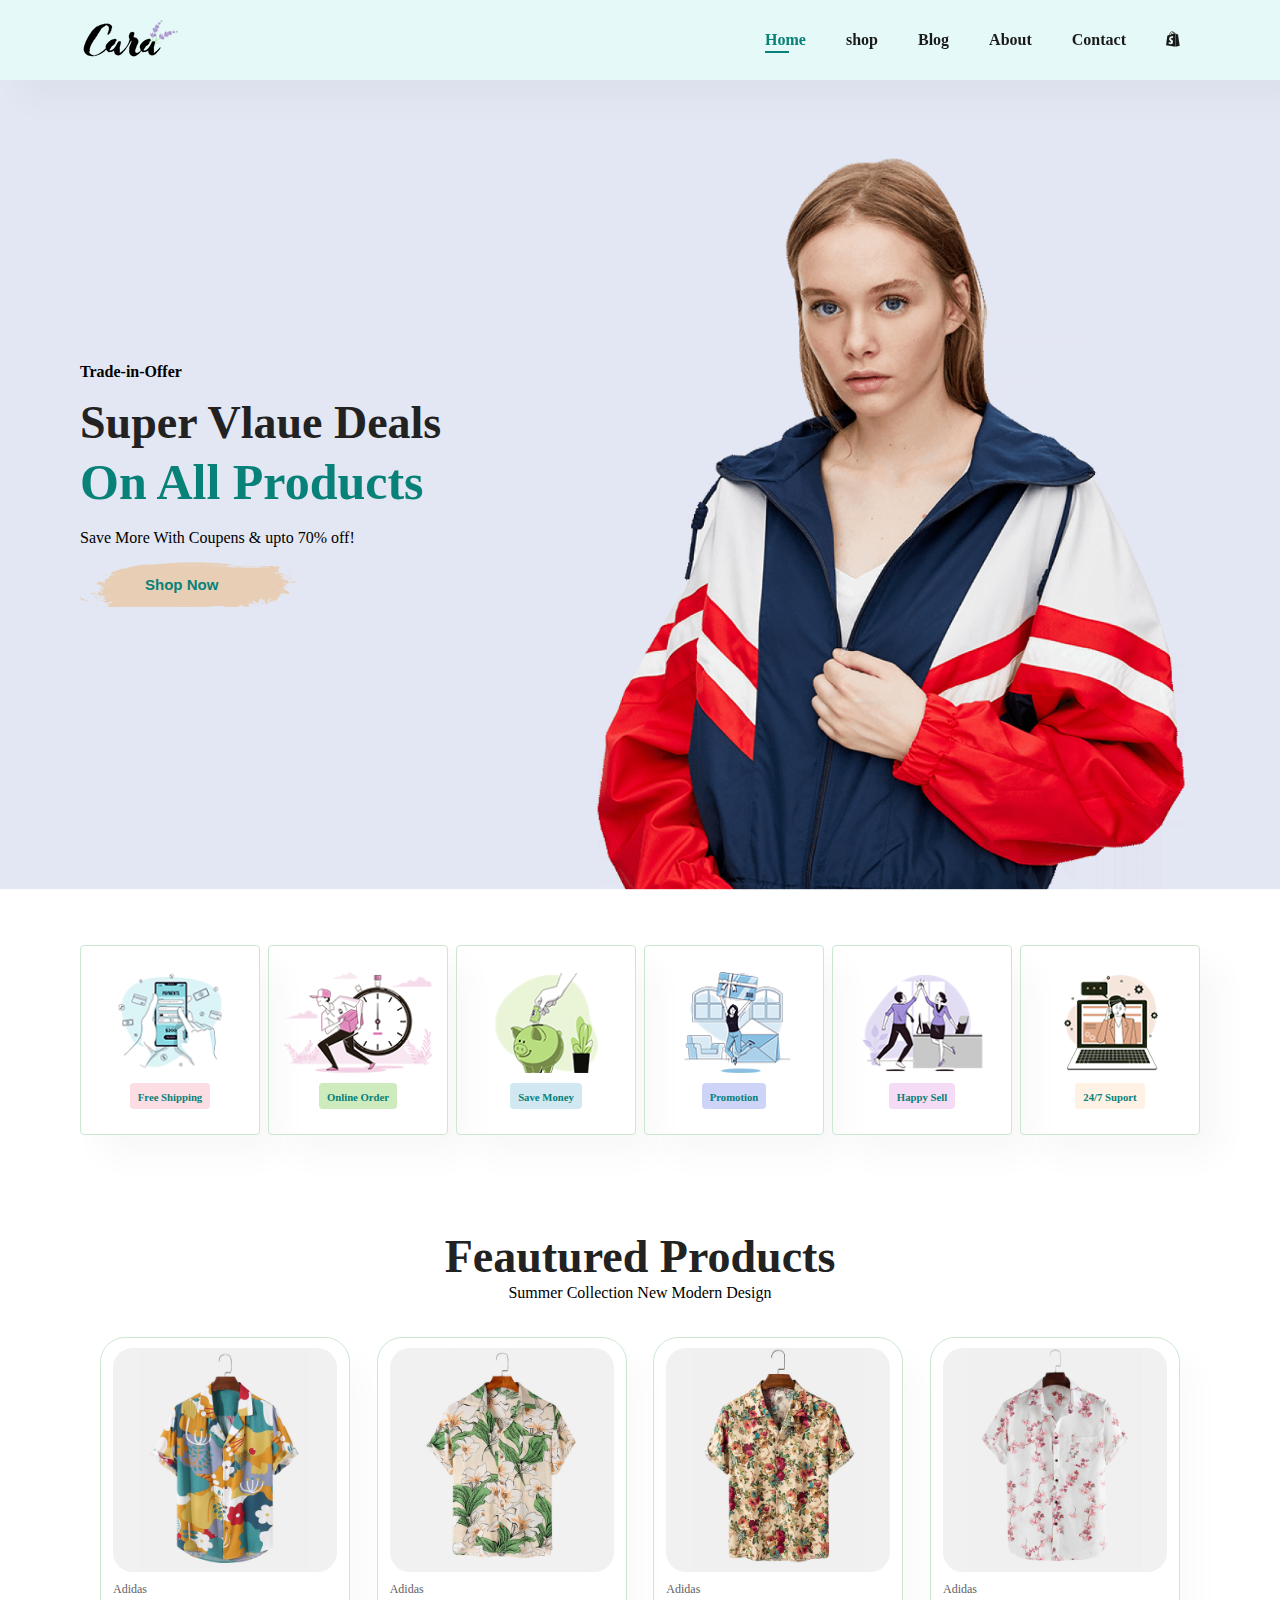
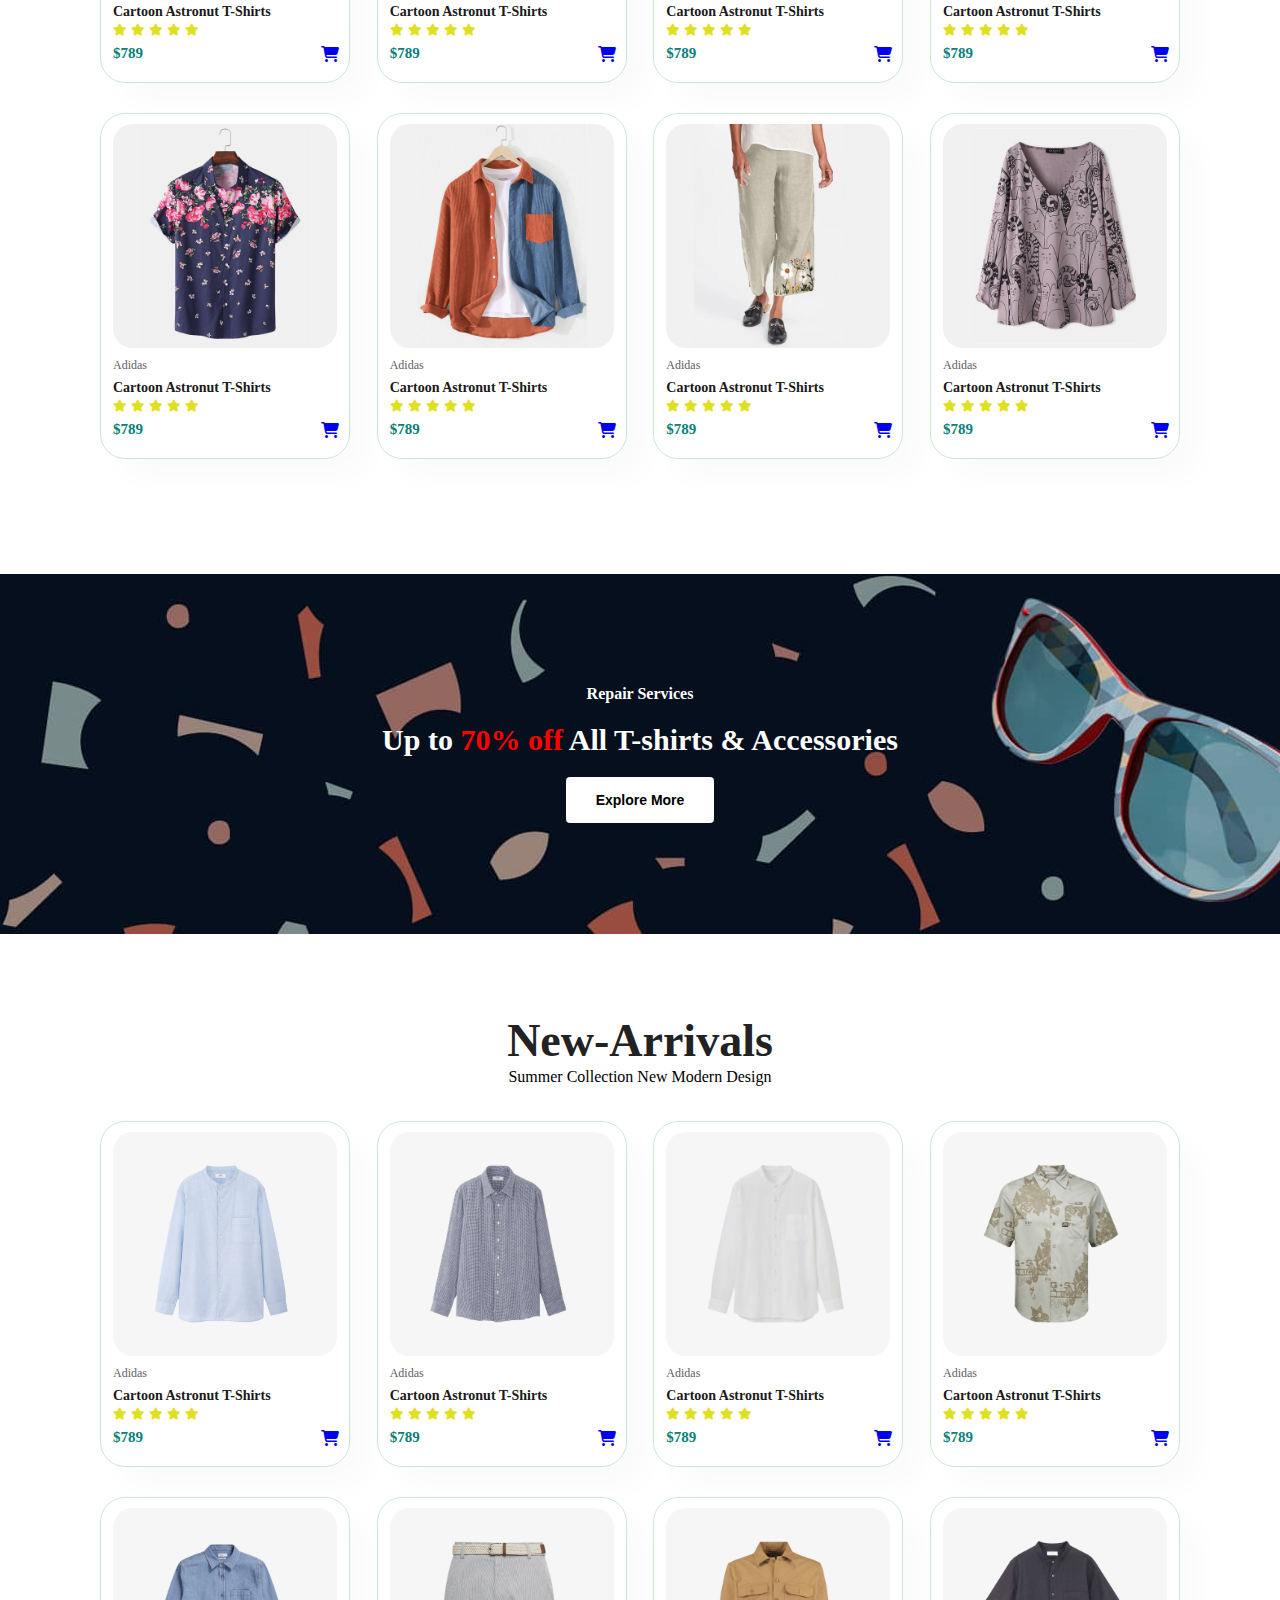
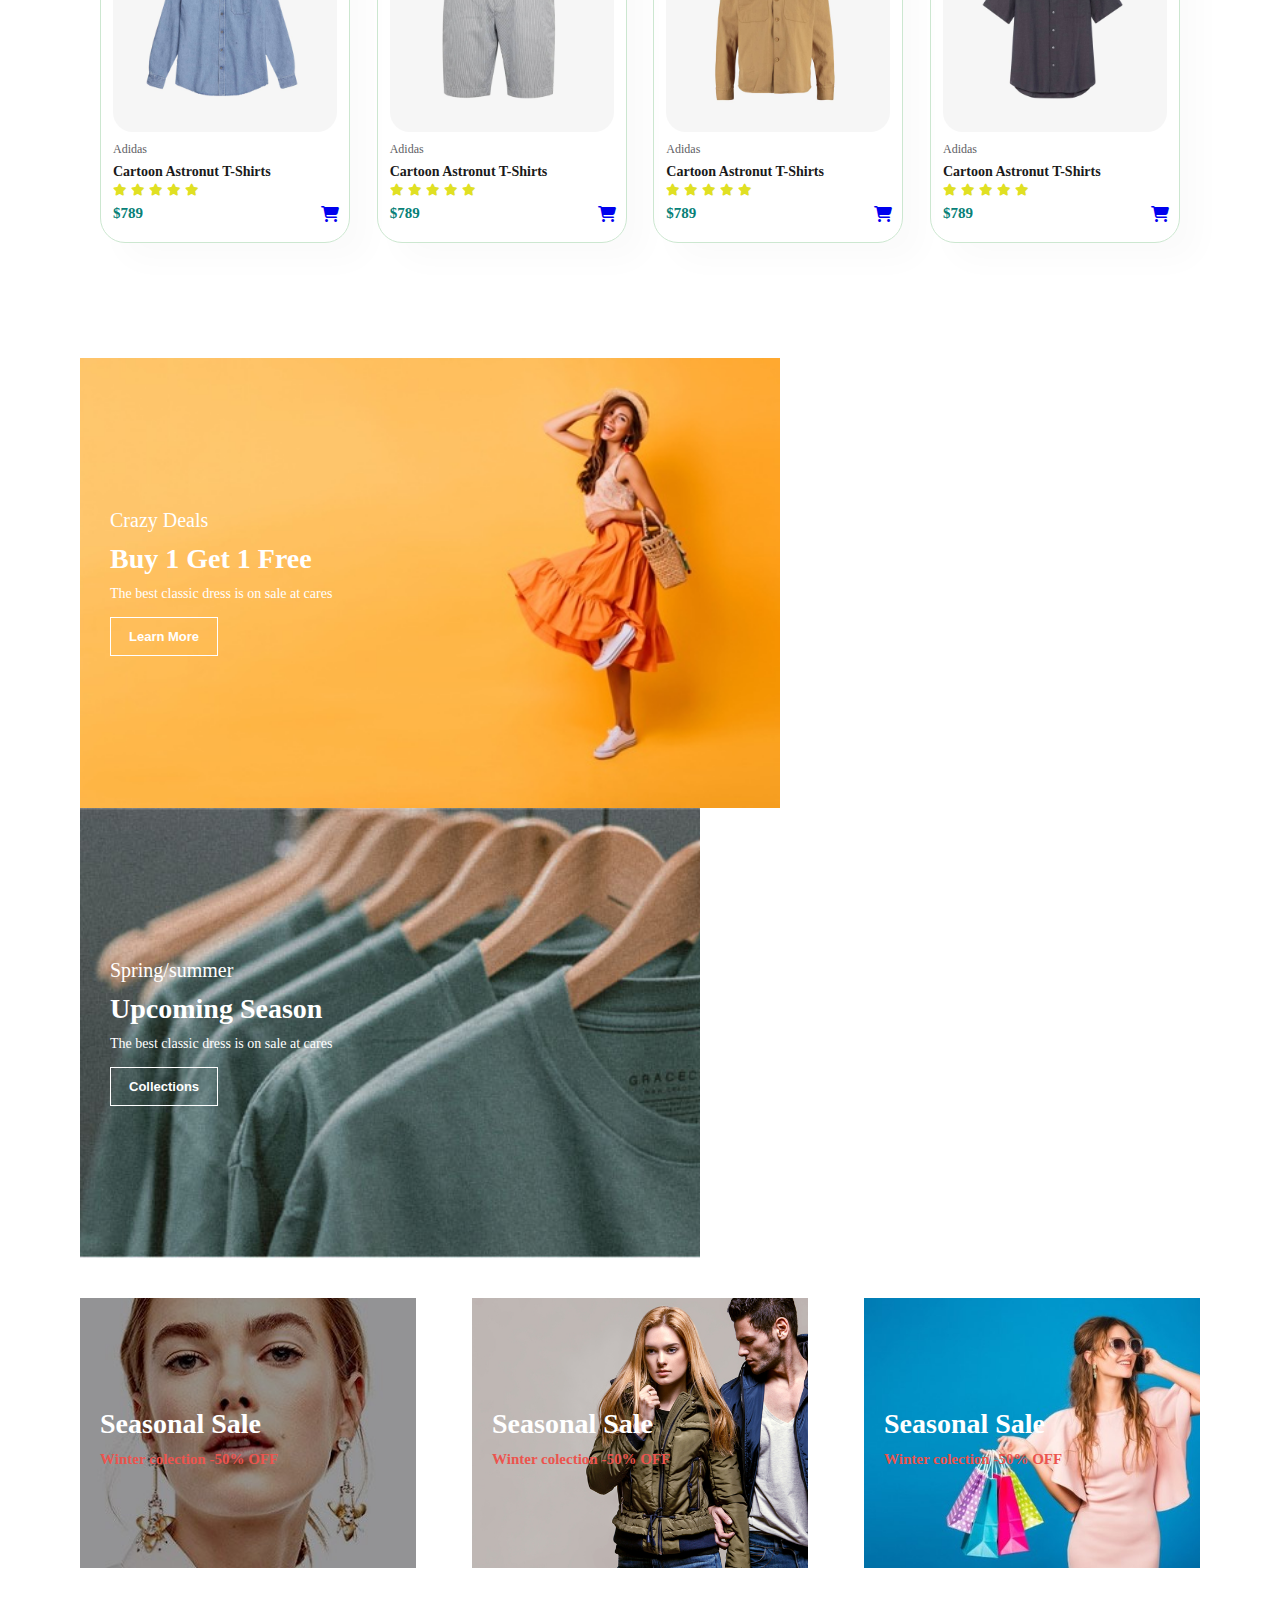
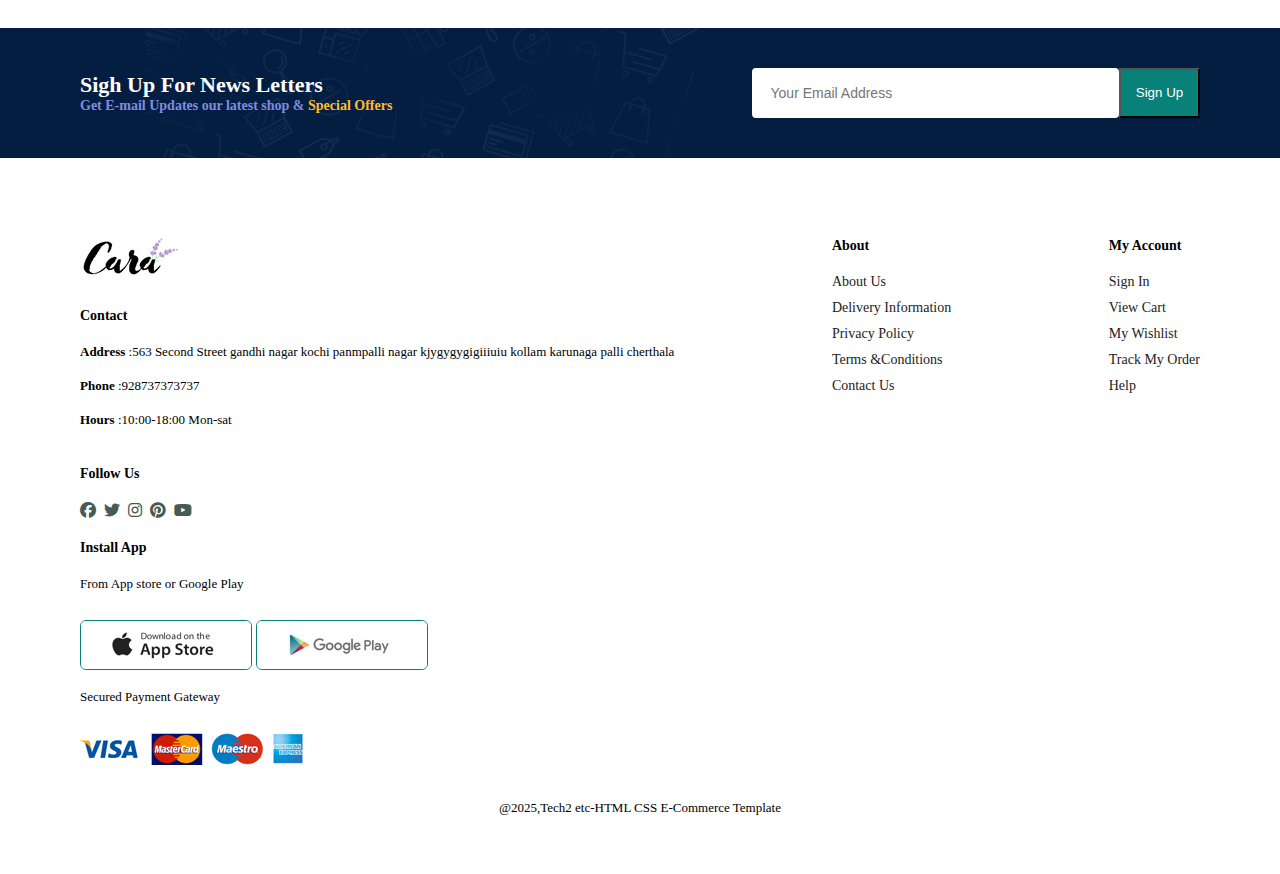
<file: index.html>
<html lang="en">
<head>
    <meta charset="UTF-8">
    <meta name="viewport" content="width=device-width, initial-scale=1.0">
    <title>E-Commerce</title>
    <link rel="stylesheet" href="style.css">
    <link rel="icon" type="img/png" href="img/products/f1.jpg">
    <link rel="stylesheet" href="https://cdnjs.cloudflare.com/ajax/libs/font-awesome/6.5.0/css/all.min.css">

</head>
<body>

    <section id="header">
         <a href="#"> <img src="img/logo.png"  class="logo" alt=""></a>
         <div>
            <ul id="navbar">
                <li><a href="index.html" class="active">Home</a></li>
                <li><a href="shop.html">shop</a></li>
                <li><a href="blog.html">Blog</a></li>
                <li><a href="about.html">About</a></li>
                <li><a href="contact.html">Contact</a></li>
                <li><a href="cart.html" id="lg-bag"><i class="fa-brands fa-shopify"></i></a></li>
                <a href="#" id="close"><i class="fa-solid fa-xmark"></i></a>
            </ul>
         </div>
         <div id="mobile">
            <i class="fa-brands fa-shopify"></i>
            <i id="bar" class="fas fa-outdent"></i>
            
         </div>
    </section>
    
    <section id="hero">
        <h4>Trade-in-Offer</h4>
        <h2>Super Vlaue Deals</h2>
        <h1>On All Products</h1>
        <p>Save  More With Coupens & upto 70% off!</p>
        <button>Shop Now</button>
    </section>
    
    <section id="feature"  class="section-p1">

        <div class="featurebx"  >
            <img src="img/features/f1.png" alt="">
            <h6>Free Shipping</h6>
        </div>

        <div class="featurebx"  >
            <img src="img/features/f2.png" alt="">
            <h6>Online Order</h6>
        </div>

        <div class="featurebx"  >
            <img src="img/features/f3.png" alt="">
            <h6>Save Money</h6>
        </div>

        <div class="featurebx"  >
            <img src="img/features/f4.png" alt="">
            <h6>Promotion</h6>
        </div>

        <div class="featurebx"  >
            <img src="img/features/f5.png" alt="">
            <h6>Happy Sell</h6>
        </div>

        <div class="featurebx"  >
            <img src="img/features/f6.png" alt="">
            <h6>24/7 Suport</h6>
        </div>

    </section>
    
    <section id="product1" class="section-p1">
<h2>Feautured Products</h2>
<p>Summer  Collection New Modern Design</p>
<div  class="pro-container">
    <div class="pro">
        <img src="img/products/f1.jpg" alt="#">
        <div class="des">
            <span>Adidas </span>
            <h5>Cartoon Astronut T-Shirts</h5>
            <div class="star">
                <i class="fas fa-star"></i>
                <i class="fas fa-star"></i>
                <i class="fas fa-star"></i>
                <i class="fas fa-star"></i>
                <i class="fas fa-star"></i>
            </div>
            <h4>
                $789
            </h4>
        </div  >
        <a href="#"><i class="fa-solid fa-cart-shopping  cart" ></i></a>
    </div>

    <div class="pro">
        <img src="img/products/f2.jpg" alt="#">
        <div class="des">
            <span>Adidas </span>
            <h5>Cartoon Astronut T-Shirts</h5>
            <div class="star">
                <i class="fas fa-star"></i>
                <i class="fas fa-star"></i>
                <i class="fas fa-star"></i>
                <i class="fas fa-star"></i>
                <i class="fas fa-star"></i>
            </div>
            <h4>
                $789
            </h4>
        </div  >
        <a href="#"><i class="fa-solid fa-cart-shopping  cart" ></i></a>
    </div>

    <div class="pro">
        <img src="img/products/f3.jpg" alt="#">
        <div class="des">
            <span>Adidas </span>
            <h5>Cartoon Astronut T-Shirts</h5>
            <div class="star">
                <i class="fas fa-star"></i>
                <i class="fas fa-star"></i>
                <i class="fas fa-star"></i>
                <i class="fas fa-star"></i>
                <i class="fas fa-star"></i>
            </div>
            <h4>
                $789
            </h4>
        </div  >
        <a href="#"><i class="fa-solid fa-cart-shopping  cart" ></i></a>
    </div>

    <div class="pro">
        <img src="img/products/f4.jpg" alt="#">
        <div class="des">
            <span>Adidas </span>
            <h5>Cartoon Astronut T-Shirts</h5>
            <div class="star">
                <i class="fas fa-star"></i>
                <i class="fas fa-star"></i>
                <i class="fas fa-star"></i>
                <i class="fas fa-star"></i>
                <i class="fas fa-star"></i>
            </div>
            <h4>
                $789
            </h4>
        </div  >
        <a href="#"><i class="fa-solid fa-cart-shopping  cart" ></i></a>
    </div>

    <div class="pro">
        <img src="img/products/f5.jpg" alt="#">
        <div class="des">
            <span>Adidas </span>
            <h5>Cartoon Astronut T-Shirts</h5>
            <div class="star">
                <i class="fas fa-star"></i>
                <i class="fas fa-star"></i>
                <i class="fas fa-star"></i>
                <i class="fas fa-star"></i>
                <i class="fas fa-star"></i>
            </div>
            <h4>
                $789
            </h4>
        </div  >
        <a href="#"><i class="fa-solid fa-cart-shopping  cart" ></i></a>
    </div>

    <div class="pro">
        <img src="img/products/f6.jpg" alt="#">
        <div class="des">
            <span>Adidas </span>
            <h5>Cartoon Astronut T-Shirts</h5>
            <div class="star">
                <i class="fas fa-star"></i>
                <i class="fas fa-star"></i>
                <i class="fas fa-star"></i>
                <i class="fas fa-star"></i>
                <i class="fas fa-star"></i>
            </div>
            <h4>
                $789
            </h4>
        </div  >
        <a href="#"><i class="fa-solid fa-cart-shopping  cart" ></i></a>
    </div>

    <div class="pro">
        <img src="img/products/f7.jpg" alt="#">
        <div class="des">
            <span>Adidas </span>
            <h5>Cartoon Astronut T-Shirts</h5>
            <div class="star">
                <i class="fas fa-star"></i>
                <i class="fas fa-star"></i>
                <i class="fas fa-star"></i>
                <i class="fas fa-star"></i>
                <i class="fas fa-star"></i>
            </div>
            <h4>
                $789
            </h4>
        </div  >
        <a href="#"><i class="fa-solid fa-cart-shopping  cart" ></i></a>
    </div>

    <div class="pro">
        <img src="img/products/f8.jpg" alt="#">
        <div class="des">
            <span>Adidas </span>
            <h5>Cartoon Astronut T-Shirts</h5>
            <div class="star">
                <i class="fas fa-star"></i>
                <i class="fas fa-star"></i>
                <i class="fas fa-star"></i>
                <i class="fas fa-star"></i>
                <i class="fas fa-star"></i>
            </div>
            <h4>
                $789
            </h4>
        </div  >
        <a href="#"><i class="fa-solid fa-cart-shopping  cart" ></i></a>
    </div>

</div>
    </section>

    <section id="banner" class="section-m1">
        <h4>
            Repair Services
        </h4>
        <h2>Up to  <span>70% off</span> All T-shirts & Accessories</h2>
        <button class="normal">Explore More</button>
    </section>
   
    
    <section id="product1" class="section-p1">
<h2>New-Arrivals</h2>
<p>Summer  Collection New Modern Design</p>
<div  class="pro-container">
    <div class="pro">
        <img src="img/products/n1.jpg" alt="#">
        <div class="des">
            <span>Adidas </span>
            <h5>Cartoon Astronut T-Shirts</h5>
            <div class="star">
                <i class="fas fa-star"></i>
                <i class="fas fa-star"></i>
                <i class="fas fa-star"></i>
                <i class="fas fa-star"></i>
                <i class="fas fa-star"></i>
            </div>
            <h4>
                $789
            </h4>
        </div  >
        <a href="#"><i class="fa-solid fa-cart-shopping  cart" ></i></a>
    </div>

    <div class="pro">
        <img src="img/products/n2.jpg" alt="#">
        <div class="des">
            <span>Adidas </span>
            <h5>Cartoon Astronut T-Shirts</h5>
            <div class="star">
                <i class="fas fa-star"></i>
                <i class="fas fa-star"></i>
                <i class="fas fa-star"></i>
                <i class="fas fa-star"></i>
                <i class="fas fa-star"></i>
            </div>
            <h4>
                $789
            </h4>
        </div  >
        <a href="#"><i class="fa-solid fa-cart-shopping  cart" ></i></a>
    </div>

    <div class="pro">
        <img src="img/products/n3.jpg" alt="#">
        <div class="des">
            <span>Adidas </span>
            <h5>Cartoon Astronut T-Shirts</h5>
            <div class="star">
                <i class="fas fa-star"></i>
                <i class="fas fa-star"></i>
                <i class="fas fa-star"></i>
                <i class="fas fa-star"></i>
                <i class="fas fa-star"></i>
            </div>
            <h4>
                $789
            </h4>
        </div  >
        <a href="#"><i class="fa-solid fa-cart-shopping  cart" ></i></a>
    </div>

    <div class="pro">
        <img src="img/products/n4.jpg" alt="#">
        <div class="des">
            <span>Adidas </span>
            <h5>Cartoon Astronut T-Shirts</h5>
            <div class="star">
                <i class="fas fa-star"></i>
                <i class="fas fa-star"></i>
                <i class="fas fa-star"></i>
                <i class="fas fa-star"></i>
                <i class="fas fa-star"></i>
            </div>
            <h4>
                $789
            </h4>
        </div  >
        <a href="#"><i class="fa-solid fa-cart-shopping  cart" ></i></a>
    </div>

    <div class="pro">
        <img src="img/products/n5.jpg" alt="#">
        <div class="des">
            <span>Adidas </span>
            <h5>Cartoon Astronut T-Shirts</h5>
            <div class="star">
                <i class="fas fa-star"></i>
                <i class="fas fa-star"></i>
                <i class="fas fa-star"></i>
                <i class="fas fa-star"></i>
                <i class="fas fa-star"></i>
            </div>
            <h4>
                $789
            </h4>
        </div  >
        <a href="#"><i class="fa-solid fa-cart-shopping  cart" ></i></a>
    </div>

    <div class="pro">
        <img src="img/products/n6.jpg" alt="#">
        <div class="des">
            <span>Adidas </span>
            <h5>Cartoon Astronut T-Shirts</h5>
            <div class="star">
                <i class="fas fa-star"></i>
                <i class="fas fa-star"></i>
                <i class="fas fa-star"></i>
                <i class="fas fa-star"></i>
                <i class="fas fa-star"></i>
            </div>
            <h4>
                $789
            </h4>
        </div  >
        <a href="#"><i class="fa-solid fa-cart-shopping  cart" ></i></a>
    </div>

    <div class="pro">
        <img src="img/products/n7.jpg" alt="#">
        <div class="des">
            <span>Adidas </span>
            <h5>Cartoon Astronut T-Shirts</h5>
            <div class="star">
                <i class="fas fa-star"></i>
                <i class="fas fa-star"></i>
                <i class="fas fa-star"></i>
                <i class="fas fa-star"></i>
                <i class="fas fa-star"></i>
            </div>
            <h4>
                $789
            </h4>
        </div  >
        <a href="#"><i class="fa-solid fa-cart-shopping  cart" ></i></a>
    </div>

    <div class="pro">
        <img src="img/products/n8.jpg" alt="#">
        <div class="des">
            <span>Adidas </span>
            <h5>Cartoon Astronut T-Shirts</h5>
            <div class="star">
                <i class="fas fa-star"></i>
                <i class="fas fa-star"></i>
                <i class="fas fa-star"></i>
                <i class="fas fa-star"></i>
                <i class="fas fa-star"></i>
            </div>
            <h4>
                $789
            </h4>
        </div  >
        <a href="#"><i class="fa-solid fa-cart-shopping  cart" ></i></a>
    </div>

</div>
    </section>

    <section id="sm-banner" class="section-p1">

        <div class="banner-box">
            <h4>Crazy Deals</h4>
            <h2>Buy 1 Get 1 Free</h2>
            <span>The best classic dress is on sale at cares</span>
            <button class="white">Learn More</button>
        </div>

        <div class="banner-box banner-box2">
            <h4>Spring/summer</h4>
            <h2>Upcoming Season</h2>
            <span>The best classic dress is on sale at cares</span>
            <button class="white">Collections</button>
        </div>
    </section>
    <section id="banner3">
        <div class="banner-box">
            <h2>Seasonal Sale</h2>
            <h3>Winter colection -50% OFF</h3>
        </div>

        <div class="banner-box banner-box banner-box2">
            <h2>Seasonal Sale</h2>
            <h3>Winter colection -50% OFF</h3>
        </div>

        <div class="banner-box banner-box3">
            <h2>Seasonal Sale</h2>
            <h3>Winter colection -50% OFF</h3>
        </div>
    </section>

    <section id="newsletter" class="section-p1 section-m1">
        <div class="newstext">
            <h4>Sigh Up For News Letters</h4>
            <p>Get E-mail Updates our latest shop & <span> Special Offers</span></p>
        </div>
        <div class="form">
            <input type="text" placeholder="Your Email Address" >
            <button class="whit" >Sign Up</button>
        </div>
    </section>

    <footer class="section-p1">
<div class="col">
    <img src="img/logo.png"  alt="" class="logo">
    <h4>Contact</h4>
    <p><strong>Address</strong> :563 Second Street gandhi nagar kochi panmpalli nagar kjygygygigiiiuiu kollam karunaga palli cherthala</p>
    <p><strong>Phone</strong> :928737373737 </p>
    <p><strong>Hours</strong> :10:00-18:00 Mon-sat</p>
    <div class="follow">
        <h4>Follow Us</h4>
        <div class="icon">
            <i class="fab fa-facebook"></i>
            <i class="fab fa-twitter"></i>
            <i class="fab fa-instagram"></i>
            <i class="fab fa-pinterest"></i>
            <i class="fab fa-youtube"></i>  
        </div>
    </div>
</div>

<div class="col">
    <h4>
        About
    </h4>
    <a href="#"> About Us</a>
    <a href="#">Delivery Information</a>
    <a href="#">Privacy Policy</a>
    <a href="#">Terms &Conditions</a>
    <a href="#">Contact Us</a>
</div>

<div class="col">
    <h4>
        My Account
    </h4>
    <a href="#">Sign In</a>
    <a href="#">View Cart</a>
    <a href="#">My Wishlist</a>
    <a href="#">Track My Order</a>
    <a href="#">Help</a>
</div>
<div class="col install">
<h4>Install App</h4>
<p>From App store or Google Play</p>
<div class="row">
    <img src="img/pay/app.jpg" alt="">
    <img src="img/pay/play.jpg" alt="">
</div>
<p>Secured Payment Gateway</p>
<img src="img/pay/pay.png" alt="">
</div>

<div class="copyright">
<p>@2025,Tech2 etc-HTML CSS E-Commerce Template</p>
</div>
    </footer>
   
</body>
<script src="index.js">
</script>
</html>
</file>
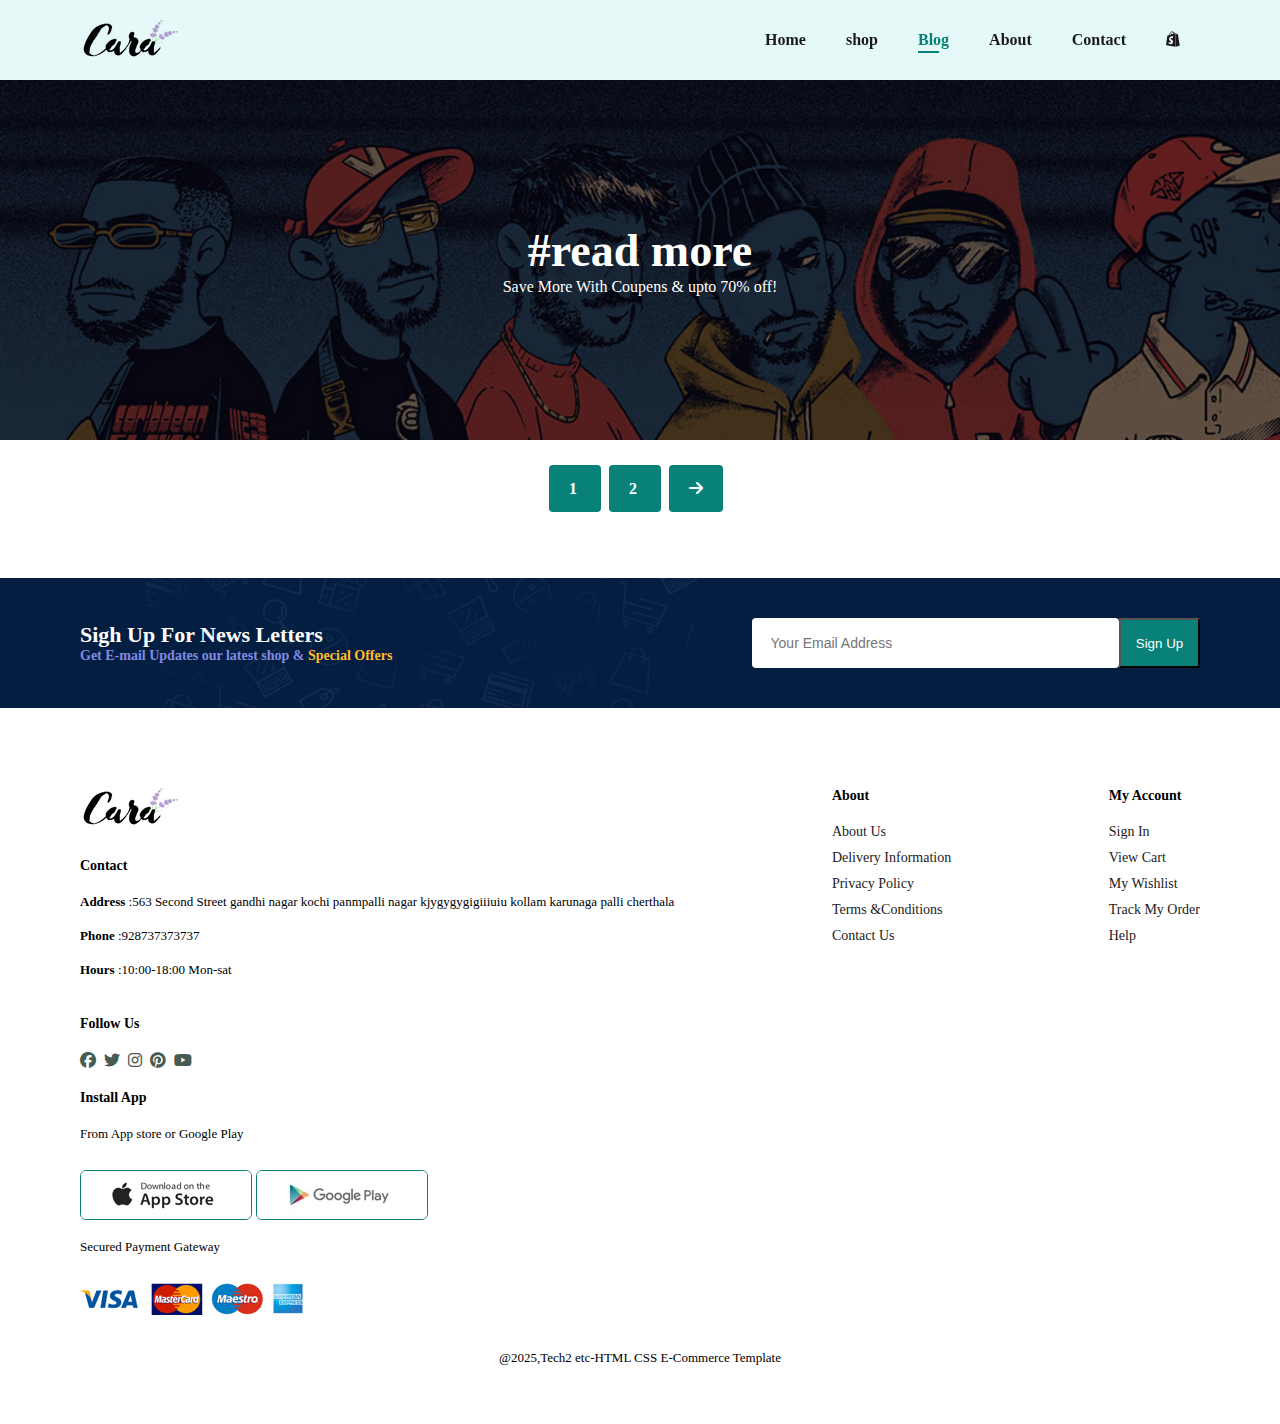
<file: blog.html>
<html lang="en">
<head>
    <meta charset="UTF-8">
    <meta name="viewport" content="width=device-width, initial-scale=1.0">
    <title>E-Commerce</title>
    <link rel="stylesheet" href="style.css">
    <link rel="icon" type="img/png" href="img/products/f1.jpg">
    <link rel="stylesheet" href="https://cdnjs.cloudflare.com/ajax/libs/font-awesome/6.5.0/css/all.min.css">

</head>
<body>

    <section id="header">
         <a href="#"> <img src="img/logo.png"  class="logo" alt=""></a>
         <div>
            <ul id="navbar">
                <li><a href="index.html"  >Home</a></li>
                <li><a href="shop.html" >shop</a></li>
                <li><a href="blog.html" class="active">Blog</a></li>
                <li><a href="about.html">About</a></li>
                <li><a href="contact.html">Contact</a></li>
                <li><a href="cart.html" id="lg-bag"><i class="fa-brands fa-shopify"></i></a></li>
                <a href="#" id="close"><i class="fa-solid fa-xmark"></i></a>
            </ul>
         </div>
         <div id="mobile">
            <i class="fa-brands fa-shopify"></i>
            <i id="bar" class="fas fa-outdent"></i>
            
         </div>
    </section>
    
    <section id="page-header">
       
        <h2>#read more</h2>
        
        <p>Save  More With Coupens & upto 70% off!</p>
       
    </section>
    
   


    <section id="pagination" class="section-p1">
<a href="#"> 1 </a>
<a href="#">2 </a>
<a href="#"><i class="fa-solid fa-arrow-right"></i></a>
    </section>




    <section id="newsletter" class="section-p1 section-m1">
        <div class="newstext">
            <h4>Sigh Up For News Letters</h4>
            <p>Get E-mail Updates our latest shop & <span> Special Offers</span></p>
        </div>
        <div class="form">
            <input type="text" placeholder="Your Email Address" >
            <button class="whit" >Sign Up</button>
        </div>
    </section>
    <footer class="section-p1">
<div class="col">
    <img src="img/logo.png"  alt="" class="logo">
    <h4>Contact</h4>
    <p><strong>Address</strong> :563 Second Street gandhi nagar kochi panmpalli nagar kjygygygigiiiuiu kollam karunaga palli cherthala</p>
    <p><strong>Phone</strong> :928737373737 </p>
    <p><strong>Hours</strong> :10:00-18:00 Mon-sat</p>
    <div class="follow">
        <h4>Follow Us</h4>
        <div class="icon">
            <i class="fab fa-facebook"></i>
            <i class="fab fa-twitter"></i>
            <i class="fab fa-instagram"></i>
            <i class="fab fa-pinterest"></i>
            <i class="fab fa-youtube"></i>  
        </div>
    </div>
</div>

<div class="col">
    <h4>
        About
    </h4>
    <a href="#"> About Us</a>
    <a href="#">Delivery Information</a>
    <a href="#">Privacy Policy</a>
    <a href="#">Terms &Conditions</a>
    <a href="#">Contact Us</a>
</div>

<div class="col">
    <h4>
        My Account
    </h4>
    <a href="#">Sign In</a>
    <a href="#">View Cart</a>
    <a href="#">My Wishlist</a>
    <a href="#">Track My Order</a>
    <a href="#">Help</a>
</div>
<div class="col install">
<h4>Install App</h4>
<p>From App store or Google Play</p>
<div class="row">
    <img src="img/pay/app.jpg" alt="">
    <img src="img/pay/play.jpg" alt="">
</div>
<p>Secured Payment Gateway</p>
<img src="img/pay/pay.png" alt="">
</div>

<div class="copyright">
<p>@2025,Tech2 etc-HTML CSS E-Commerce Template</p>
</div>
    </footer>
   
</body>
<script src="index.js"></script>
</html>
</file>
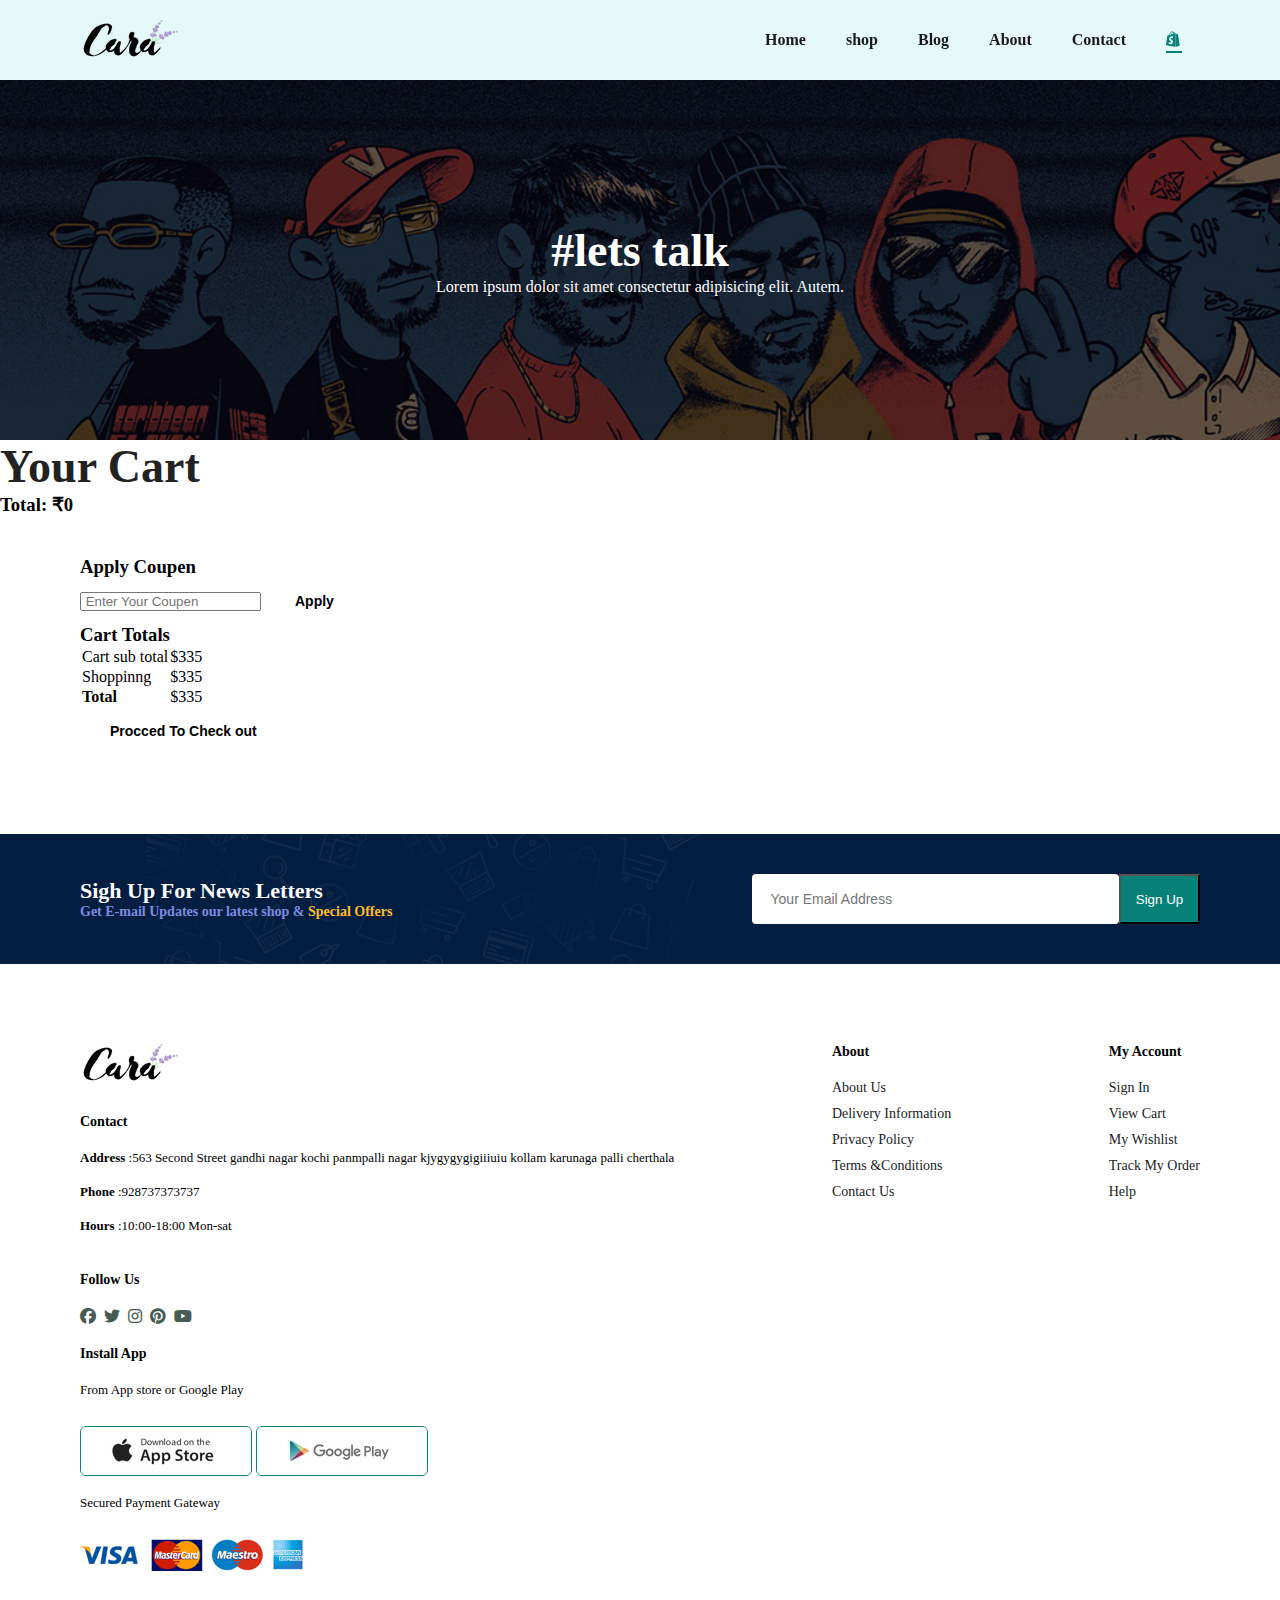
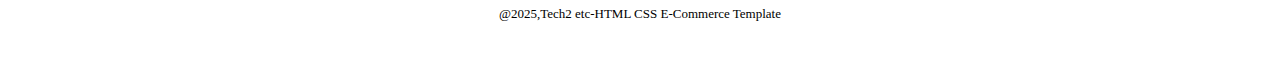
<file: cart.html>
<html lang="en">
<head>
    <meta charset="UTF-8">
    <meta name="viewport" content="width=device-width, initial-scale=1.0">
    <title>E-Commerce</title>
    <link rel="stylesheet" href="style.css">
    <link rel="icon" type="img/png" href="img/products/f1.jpg">
    <link rel="stylesheet" href="https://cdnjs.cloudflare.com/ajax/libs/font-awesome/6.5.0/css/all.min.css">

</head>
<body>

    <section id="header">
         <a href="#"> <img src="img/logo.png"  class="logo" alt=""></a>
         <div>
            <ul id="navbar">
                <li><a href="index.html"  >Home</a></li>
                <li><a href="shop.html" >shop</a></li>
                <li><a href="blog.html" >Blog</a></li>
                <li><a href="about.html">About</a></li>
                <li><a href="contact.html"  >Contact</a></li>
                <li><a href="cart.html" id="lg-bag" class="active"><i class="fa-brands fa-shopify"></i></a></li>
                <a href="#" id="close"><i class="fa-solid fa-xmark"></i></a>
            </ul>
         </div>
         <div id="mobile">
            <a href="cart.html"><i class="fa-brands fa-shopify"></i></a>
            <i id="bar" class="fas fa-outdent"></i>
        </div>
        
    </section>
    

    


    <section id="page-header" class="about-header">
       
        <h2>#lets talk</h2>
        
        <p>Lorem ipsum dolor sit amet consectetur adipisicing elit. Autem.</p>
      
    </section>
   
    <section id="cart">
        <h2>Your Cart</h2>
    <ul id="cart-items">
        
    </ul>
    <h3>Total: ₹<span id="total">0</span></h3>

    </section>



<section id="cart-add" class="section-p1">
    <div  id="coupen">
        <h3>Apply Coupen</h3>
        <div>
            <input type="text" name="" id=""  placeholder=" Enter Your Coupen">
            <button class="normal"> Apply</button>
        </div>
    </div>
    <div id="subotal">
        <h3>Cart Totals</h3>
        <table>
            <tr>
                <td> Cart sub total</td>
                <td>$335</td>
            </tr>

            <tr>
                <td>Shoppinng</td>
                <td>$335</td>
            </tr>
            <tr>

                <td> <strong>Total</strong></td>
                <td>$335</td>
            </tr>
        </table>
        <button class="normal"> Procced To Check out</button>
    </div>
</section>


<section id="newsletter" class="section-p1 section-m1">
    <div class="newstext">
        <h4>Sigh Up For News Letters</h4>
        <p>Get E-mail Updates our latest shop & <span> Special Offers</span></p>
    </div>
    <div class="form">
        <input type="text" placeholder="Your Email Address" >
        <button class="whit" >Sign Up</button>
    </div>
</section>


    <footer class="section-p1">
<div class="col">
    <img src="img/logo.png"  alt="" class="logo">
    <h4>Contact</h4>
    <p><strong>Address</strong> :563 Second Street gandhi nagar kochi panmpalli nagar kjygygygigiiiuiu kollam karunaga palli cherthala</p>
    <p><strong>Phone</strong> :928737373737 </p>
    <p><strong>Hours</strong> :10:00-18:00 Mon-sat</p>
    <div class="follow">
        <h4>Follow Us</h4>
        <div class="icon">
            <i class="fab fa-facebook"></i>
            <i class="fab fa-twitter"></i>
            <i class="fab fa-instagram"></i>
            <i class="fab fa-pinterest"></i>
            <i class="fab fa-youtube"></i>  
        </div>
    </div>
</div>

<div class="col">
    <h4>
        About
    </h4>
    <a href="#"> About Us</a>
    <a href="#">Delivery Information</a>
    <a href="#">Privacy Policy</a>
    <a href="#">Terms &Conditions</a>
    <a href="#">Contact Us</a>
</div>

<div class="col">
    <h4>
        My Account
    </h4>
    <a href="#">Sign In</a>
    <a href="#">View Cart</a>
    <a href="#">My Wishlist</a>
    <a href="#">Track My Order</a>
    <a href="#">Help</a>
</div>
<div class="col install">
<h4>Install App</h4>
<p>From App store or Google Play</p>
<div class="row">
    <img src="img/pay/app.jpg" alt="">
    <img src="img/pay/play.jpg" alt="">
</div>
<p>Secured Payment Gateway</p>
<img src="img/pay/pay.png" alt="">
</div>

<div class="copyright">
<p>@2025,Tech2 etc-HTML CSS E-Commerce Template</p>
</div>
    </footer>
   
</body>
<script>
    const cartList = document.getElementById("cart-items");
    const totalDisplay = document.getElementById("total");

    const cart = JSON.parse(localStorage.getItem("cart")) || [];

    let total = 0;
    cart.forEach((item, index) => {
        const li = document.createElement("li");
        li.innerHTML = `
            <img src="${item.image}" width="10%"> 
            ${item.name} - ₹${item.price}
            <button class="btn"  onclick="removeFromCart(${index})">Remove</button>
        `;
        cartList.appendChild(li);
        total += item.price;
    });

    totalDisplay.innerText = total;

    function removeFromCart(index) {
        cart.splice(index, 1);
        localStorage.setItem("cart", JSON.stringify(cart));
        location.reload(); // Refresh to update cart
    }
</script>


<script src="index.js"></script>
</html>
</file>
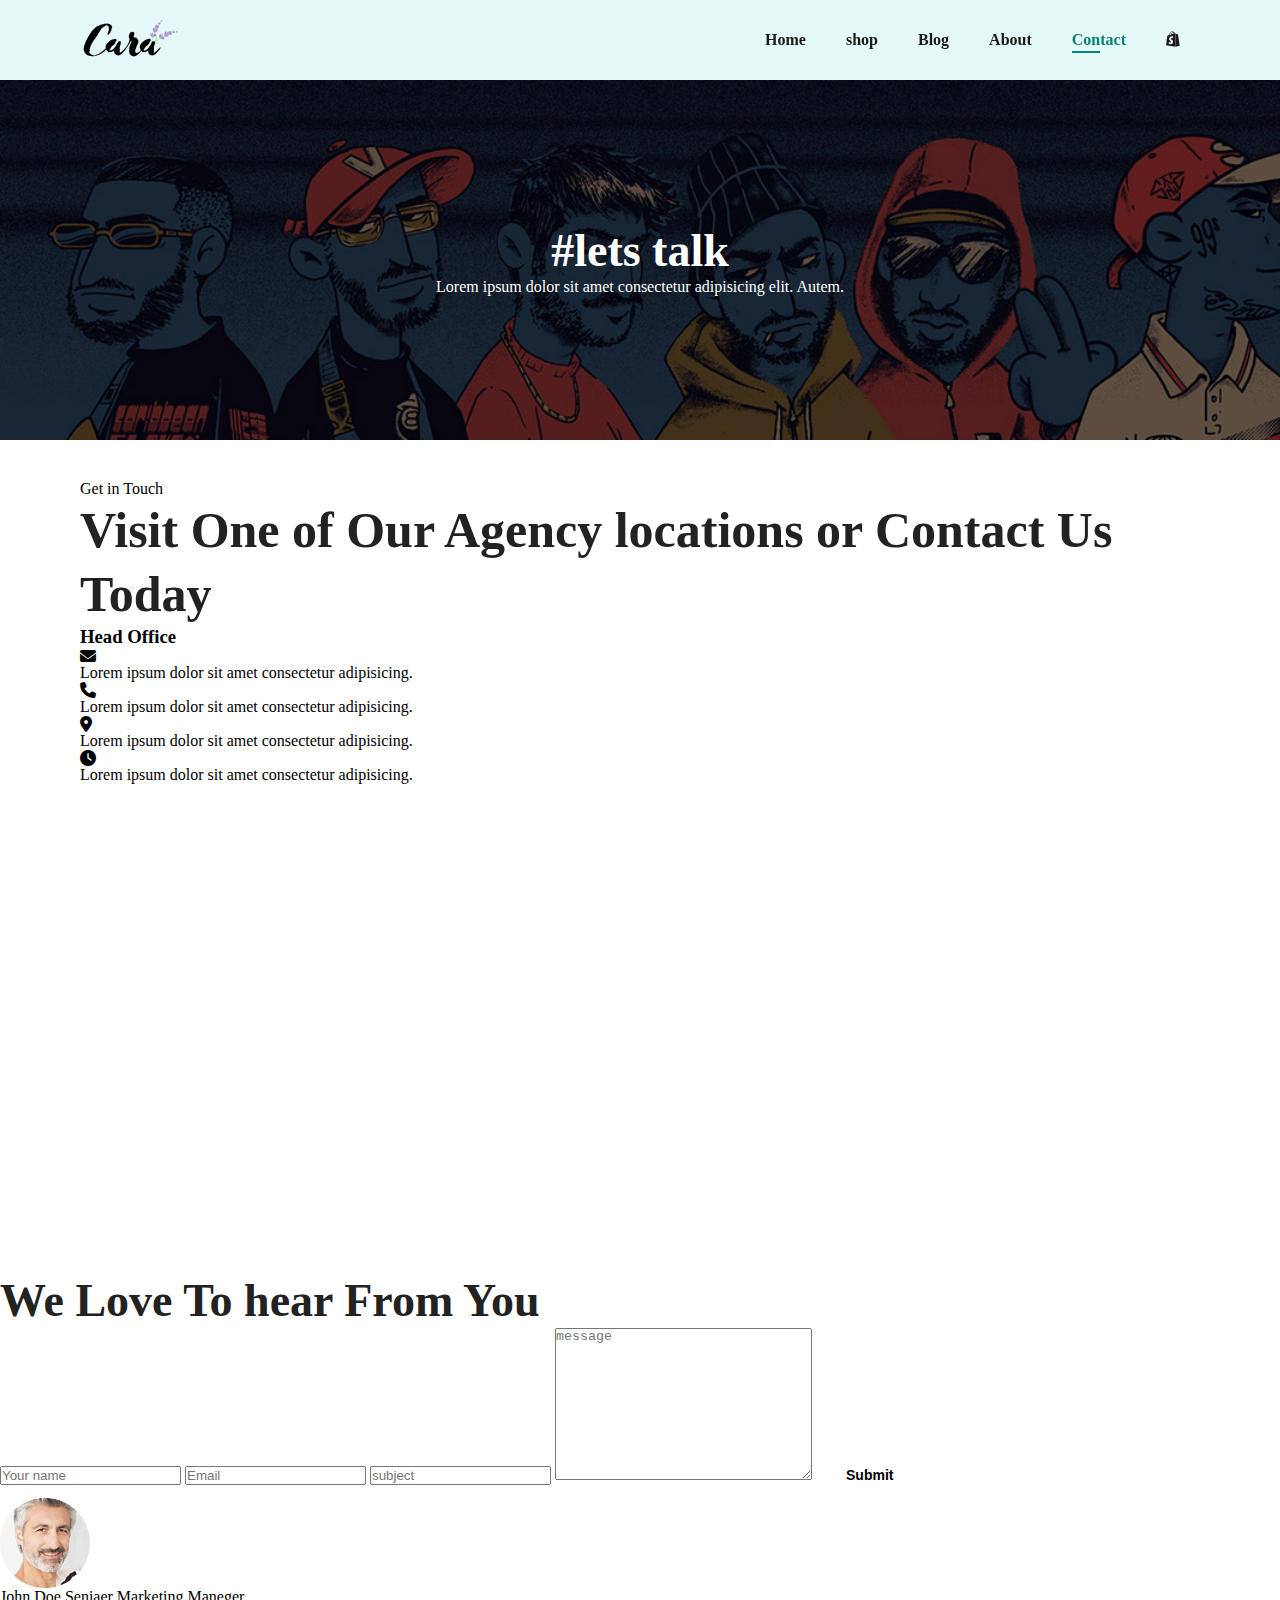
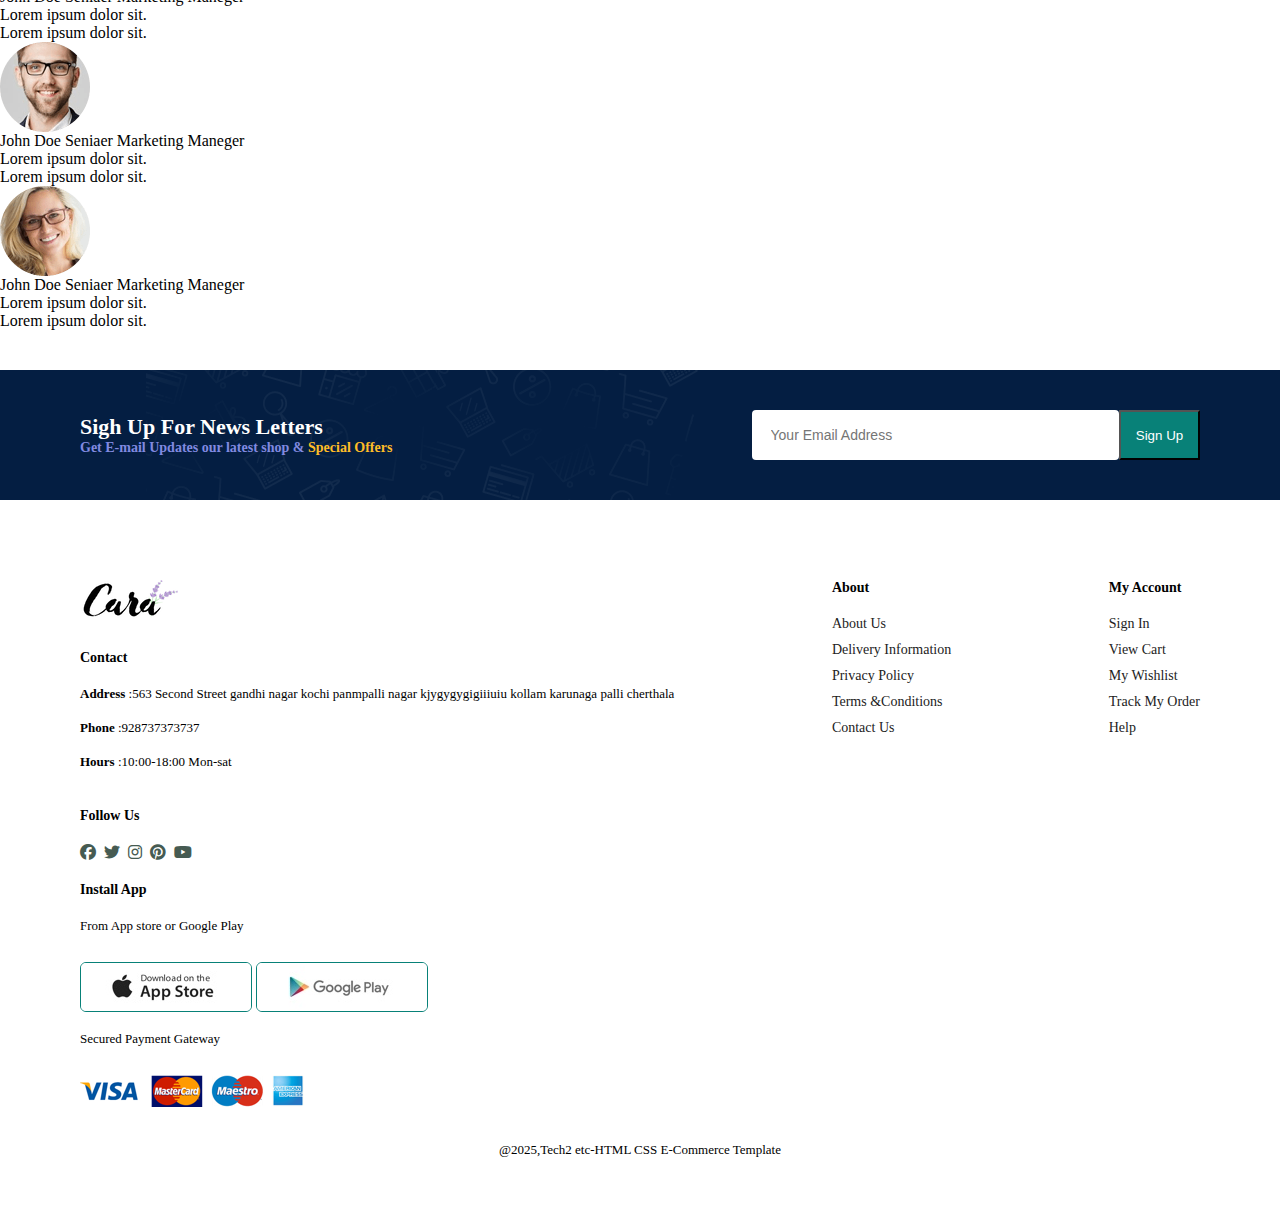
<file: contact.html>
<html lang="en">
<head>
    <meta charset="UTF-8">
    <meta name="viewport" content="width=device-width, initial-scale=1.0">
    <title>E-Commerce</title>
    <link rel="stylesheet" href="style.css">
    <link rel="icon" type="img/png" href="img/products/f1.jpg">
    <link rel="stylesheet" href="https://cdnjs.cloudflare.com/ajax/libs/font-awesome/6.5.0/css/all.min.css">

</head>
<body>

    <section id="header">
         <a href="#"> <img src="img/logo.png"  class="logo" alt=""></a>
         <div>
            <ul id="navbar">
                <li><a href="index.html"  >Home</a></li>
                <li><a href="shop.html" >shop</a></li>
                <li><a href="blog.html" >Blog</a></li>
                <li><a href="about.html">About</a></li>
                <li><a href="contact.html"  class="active">Contact</a></li>
                <li><a href="cart.html" id="lg-bag"><i class="fa-brands fa-shopify"></i></a></li>
                <a href="#" id="close"><i class="fa-solid fa-xmark"></i></a>
            </ul>
         </div>
         <div id="mobile">
            <i class="fa-brands fa-shopify"></i>
            <i id="bar" class="fas fa-outdent"></i>
            
         </div>
    </section>
    

    


    <section id="page-header" class="about-header">
       
        <h2>#lets talk</h2>
        
        <p>Lorem ipsum dolor sit amet consectetur adipisicing elit. Autem.</p>
      
    </section>
   

<section id="contact-details" class="section-p1">
    <div class="details">
<span> Get in Touch</span>
<h1>Visit One of Our Agency locations or Contact Us Today</h1>
<h3>Head Office</h3>
<div>

    <li>
       <i class="fa-solid fa-envelope"></i>
        <p>Lorem ipsum dolor sit amet consectetur adipisicing.</p>
    </li>

    <li>
        <i class="fa-solid fa-phone"></i>
        <p>Lorem ipsum dolor sit amet consectetur adipisicing.</p>
    </li>

    <li>
        <i class="fa-solid fa-location-dot"></i>
        <p>Lorem ipsum dolor sit amet consectetur adipisicing.</p>
    </li>


    <li>
        <i class="fa-solid fa-clock"></i>
        <p>Lorem ipsum dolor sit amet consectetur adipisicing.</p>
    </li>

</div>
    </div>

    <div class="map">
        <iframe src="https://www.google.com/maps/embed?pb=!1m18!1m12!1m3!1d251479.49747840138!2d76.13730642420359!3d9.986500064936651!2m3!1f0!2f0!3f0!3m2!1i1024!2i768!4f13.1!3m3!1m2!1s0x3b080d514abec6bf%3A0xbd582caa5844192!2sKochi%2C%20Kerala!5e0!3m2!1sen!2sin!4v1749704493714!5m2!1sen!2sin" width="600" height="450" style="border:0;" allowfullscreen="" loading="lazy" referrerpolicy="no-referrer-when-downgrade"></iframe>
    </div>
</section>


<section id="form-details">
    <form action="">
       
        <h2>We Love To hear From You</h2>
        <input type="text " placeholder="Your name">
        <input type="text " placeholder="Email">
        <input type="text " placeholder="subject">
        <textarea name="" id="" cols="30" rows="10" placeholder="message"></textarea>
    <button class="normal">Submit</button>
    </form>
    <div class="people">
        <div>
            <img src="img/people/1.png" alt="">
            <p><span>John Doe</span> Seniaer Marketing Maneger <br> Lorem ipsum dolor sit. <br> Lorem ipsum dolor sit.</p>
        </div>
        <div>
            <img src="img/people/2.png" alt="">
            <p><span>John Doe</span> Seniaer Marketing Maneger <br> Lorem ipsum dolor sit. <br> Lorem ipsum dolor sit.</p>
        </div> 
        <div>
            <img src="img/people/3.png" alt="">
            <p><span>John Doe</span> Seniaer Marketing Maneger <br> Lorem ipsum dolor sit. <br> Lorem ipsum dolor sit.</p>
        </div>
    </div>
</section>


<section id="newsletter" class="section-p1 section-m1">
    <div class="newstext">
        <h4>Sigh Up For News Letters</h4>
        <p>Get E-mail Updates our latest shop & <span> Special Offers</span></p>
    </div>
    <div class="form">
        <input type="text" placeholder="Your Email Address" >
        <button class="whit" >Sign Up</button>
    </div>
</section>


    <footer class="section-p1">
<div class="col">
    <img src="img/logo.png"  alt="" class="logo">
    <h4>Contact</h4>
    <p><strong>Address</strong> :563 Second Street gandhi nagar kochi panmpalli nagar kjygygygigiiiuiu kollam karunaga palli cherthala</p>
    <p><strong>Phone</strong> :928737373737 </p>
    <p><strong>Hours</strong> :10:00-18:00 Mon-sat</p>
    <div class="follow">
        <h4>Follow Us</h4>
        <div class="icon">
            <i class="fab fa-facebook"></i>
            <i class="fab fa-twitter"></i>
            <i class="fab fa-instagram"></i>
            <i class="fab fa-pinterest"></i>
            <i class="fab fa-youtube"></i>  
        </div>
    </div>
</div>

<div class="col">
    <h4>
        About
    </h4>
    <a href="#"> About Us</a>
    <a href="#">Delivery Information</a>
    <a href="#">Privacy Policy</a>
    <a href="#">Terms &Conditions</a>
    <a href="#">Contact Us</a>
</div>

<div class="col">
    <h4>
        My Account
    </h4>
    <a href="#">Sign In</a>
    <a href="#">View Cart</a>
    <a href="#">My Wishlist</a>
    <a href="#">Track My Order</a>
    <a href="#">Help</a>
</div>
<div class="col install">
<h4>Install App</h4>
<p>From App store or Google Play</p>
<div class="row">
    <img src="img/pay/app.jpg" alt="">
    <img src="img/pay/play.jpg" alt="">
</div>
<p>Secured Payment Gateway</p>
<img src="img/pay/pay.png" alt="">
</div>

<div class="copyright">
<p>@2025,Tech2 etc-HTML CSS E-Commerce Template</p>
</div>
    </footer>
   
</body>
<script src="index.js"></script>
</html>
</file>
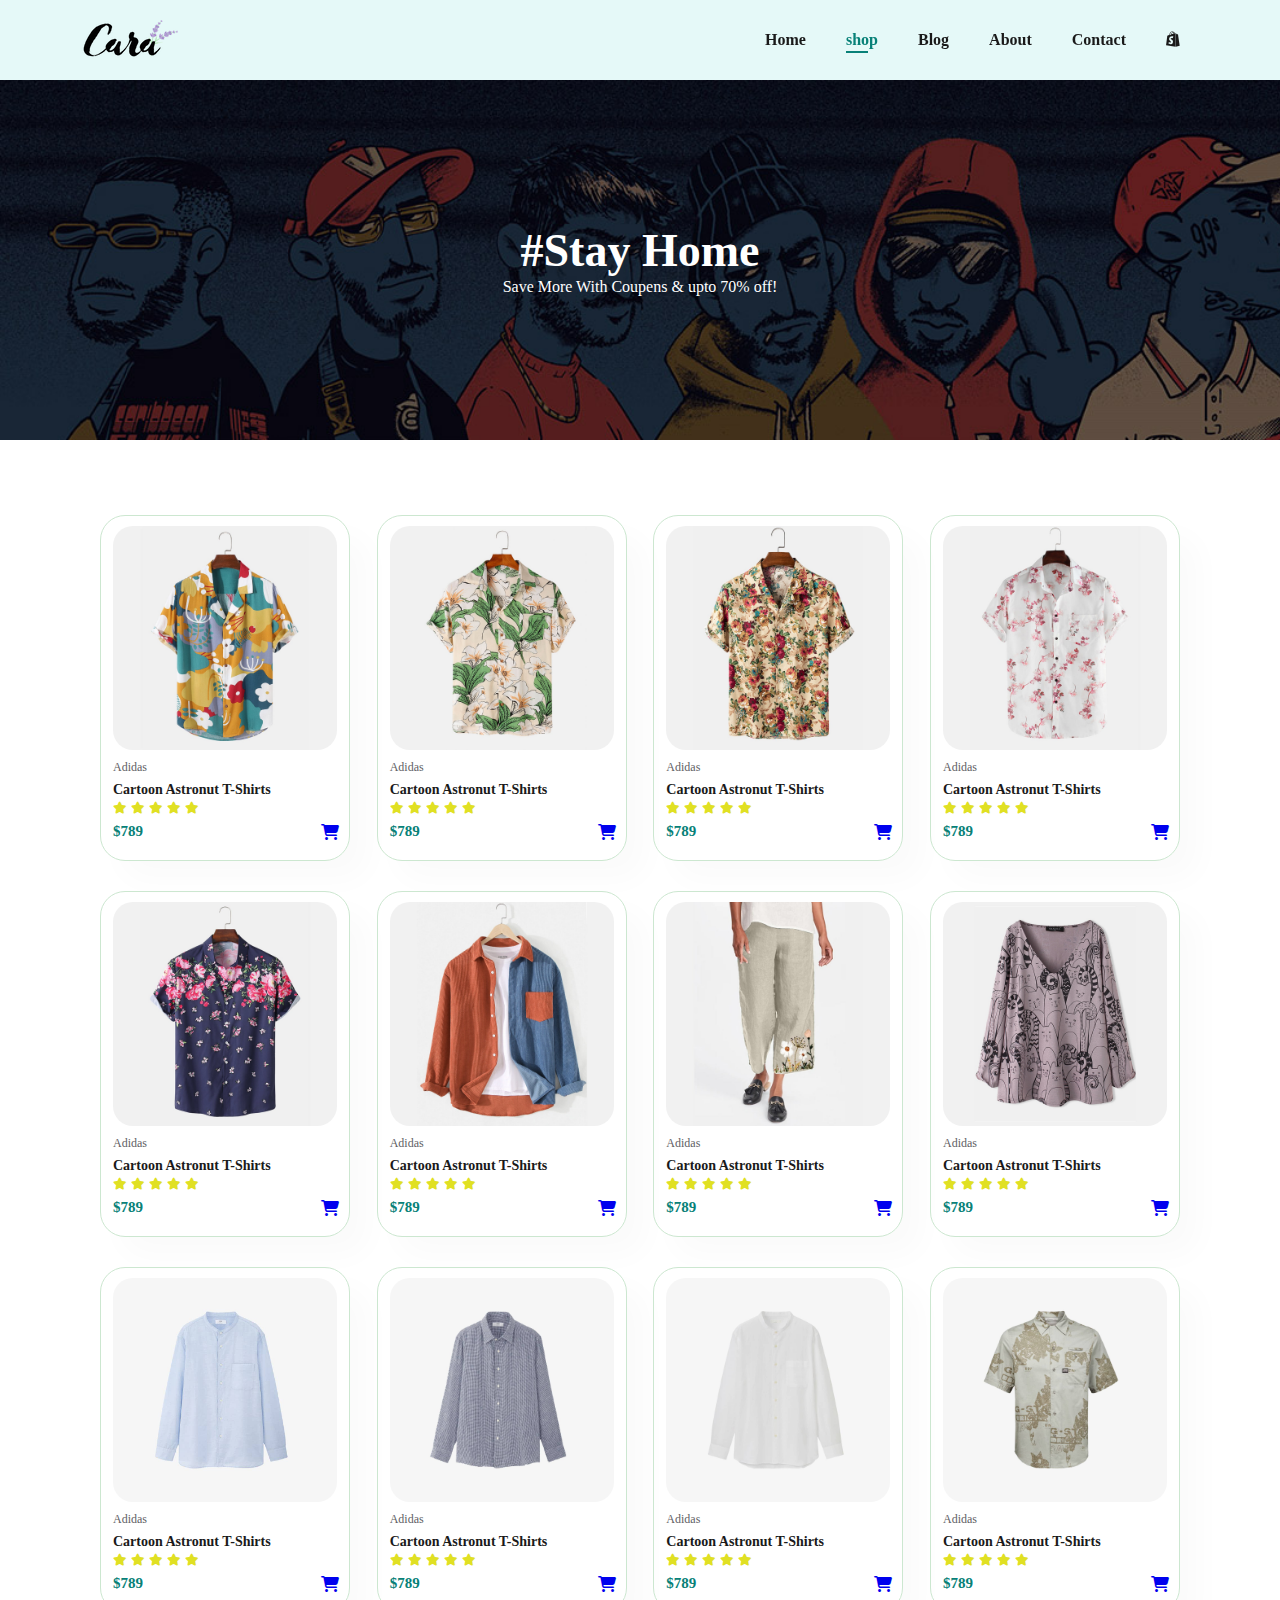
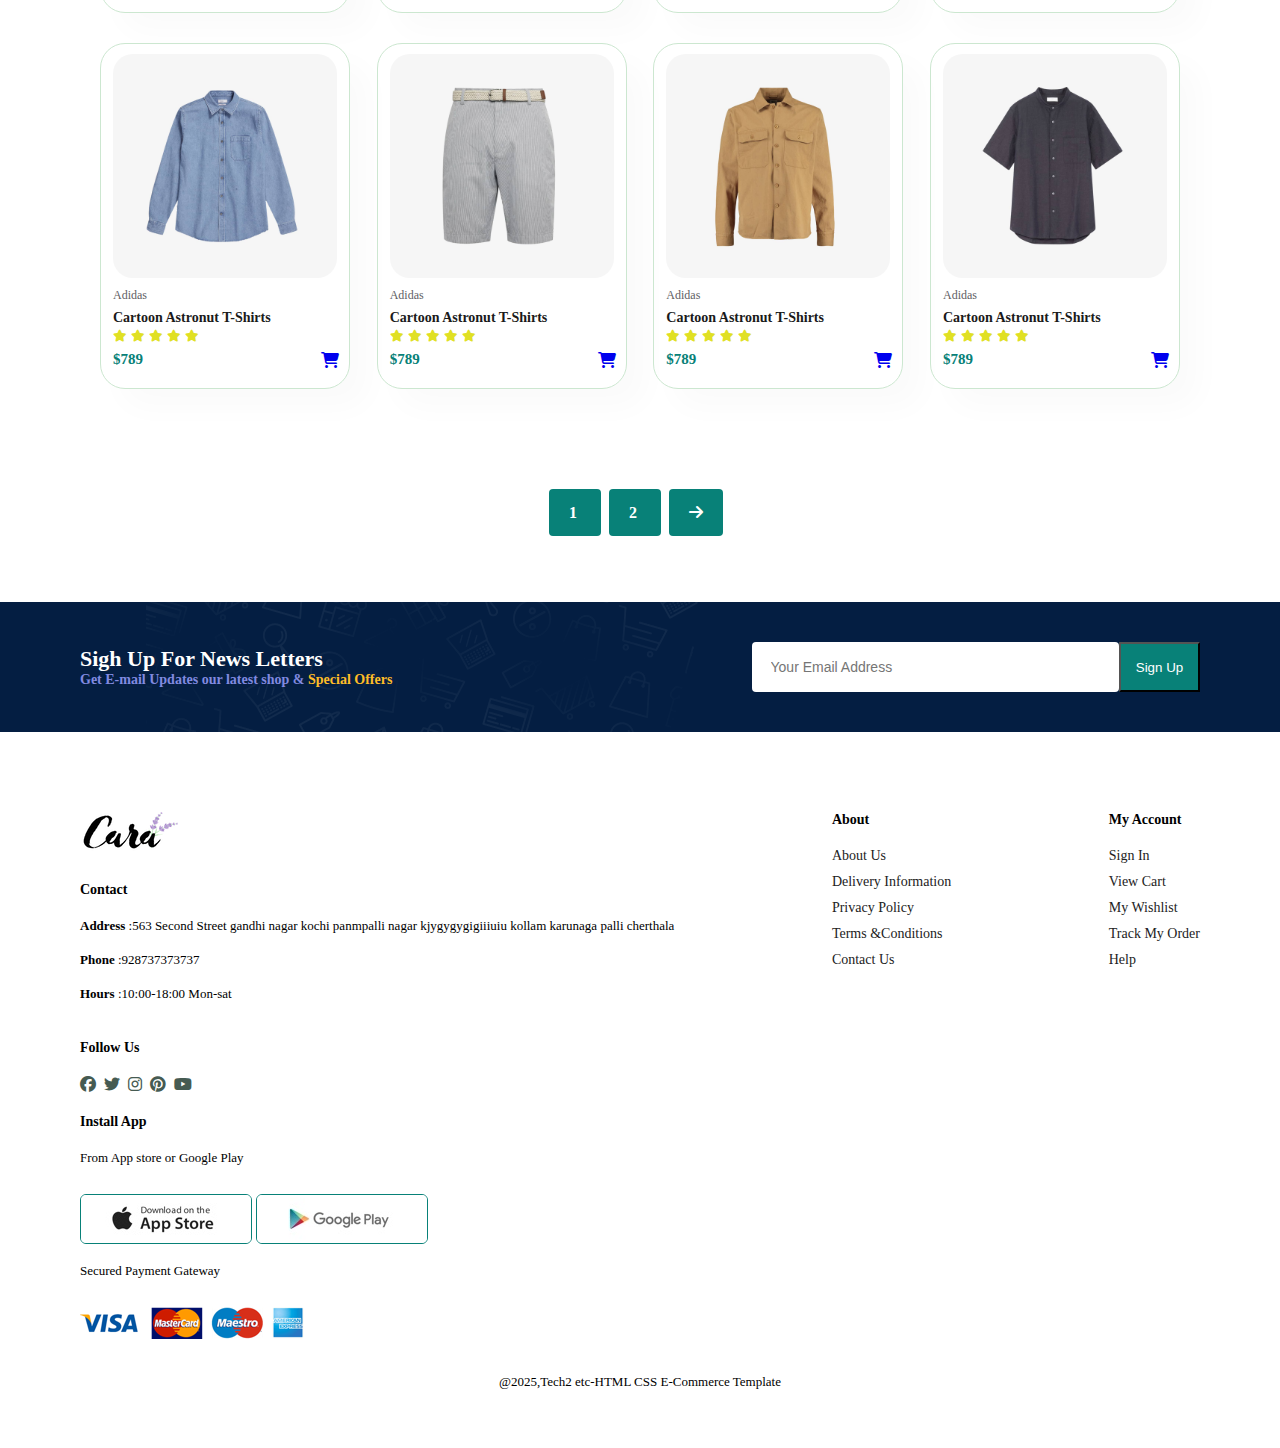
<file: shop.html>
<html lang="en">
<head>
    <meta charset="UTF-8">
    <meta name="viewport" content="width=device-width, initial-scale=1.0">
    <title>E-Commerce</title>
    <link rel="stylesheet" href="style.css">
    <link rel="icon" type="img/png" href="img/products/f1.jpg">
    <link rel="stylesheet" href="https://cdnjs.cloudflare.com/ajax/libs/font-awesome/6.5.0/css/all.min.css">

</head>
<body>

    <section id="header">
         <a href="#"> <img src="img/logo.png"  class="logo" alt=""></a>
         <div>
            <ul id="navbar">
                <li><a href="index.html"  >Home</a></li>
                <li><a href="shop.html" class="active">shop</a></li>
                <li><a href="blog.html">Blog</a></li>
                <li><a href="about.html">About</a></li>
                <li><a href="contact.html">Contact</a></li>
                <li><a href="cart.html" id="lg-bag"><i class="fa-brands fa-shopify"></i></a></li>
                <a href="#" id="close"><i class="fa-solid fa-xmark"></i></a>
            </ul>
         </div>
         <div id="mobile">
            <i class="fa-brands fa-shopify"></i>
            <i id="bar" class="fas fa-outdent"></i>
            
         </div>
    </section>
    
    <section id="page-header">
       
        <h2>#Stay Home</h2>
        
        <p>Save  More With Coupens & upto 70% off!</p>
       
    </section>
    
    
    <section id="product1" class="section-p1">

<div  class="pro-container">
    <div class="pro" onclick="window.location.href='sproduct.html';">
        <img src="img/products/f1.jpg" alt="#">
        <div class="des">
            <span>Adidas </span>
            <h5>Cartoon Astronut T-Shirts</h5>
            <div class="star">
                <i class="fas fa-star"></i>
                <i class="fas fa-star"></i>
                <i class="fas fa-star"></i>
                <i class="fas fa-star"></i>
                <i class="fas fa-star"></i>
            </div>
            <h4>
                $789
            </h4>
        </div  >
        <a href="#"><i class="fa-solid fa-cart-shopping  cart" ></i></a>
    </div>

    <div class="pro">
        <img src="img/products/f2.jpg" alt="#">
        <div class="des">
            <span>Adidas </span>
            <h5>Cartoon Astronut T-Shirts</h5>
            <div class="star">
                <i class="fas fa-star"></i>
                <i class="fas fa-star"></i>
                <i class="fas fa-star"></i>
                <i class="fas fa-star"></i>
                <i class="fas fa-star"></i>
            </div>
            <h4>
                $789
            </h4>
        </div  >
        <a href="#"><i class="fa-solid fa-cart-shopping  cart" ></i></a>
    </div>

    <div class="pro">
        <img src="img/products/f3.jpg" alt="#">
        <div class="des">
            <span>Adidas </span>
            <h5>Cartoon Astronut T-Shirts</h5>
            <div class="star">
                <i class="fas fa-star"></i>
                <i class="fas fa-star"></i>
                <i class="fas fa-star"></i>
                <i class="fas fa-star"></i>
                <i class="fas fa-star"></i>
            </div>
            <h4>
                $789
            </h4>
        </div  >
        <a href="#"><i class="fa-solid fa-cart-shopping  cart" ></i></a>
    </div>

    <div class="pro">
        <img src="img/products/f4.jpg" alt="#">
        <div class="des">
            <span>Adidas </span>
            <h5>Cartoon Astronut T-Shirts</h5>
            <div class="star">
                <i class="fas fa-star"></i>
                <i class="fas fa-star"></i>
                <i class="fas fa-star"></i>
                <i class="fas fa-star"></i>
                <i class="fas fa-star"></i>
            </div>
            <h4>
                $789
            </h4>
        </div  >
        <a href="#"><i class="fa-solid fa-cart-shopping  cart" ></i></a>
    </div>

    <div class="pro">
        <img src="img/products/f5.jpg" alt="#">
        <div class="des">
            <span>Adidas </span>
            <h5>Cartoon Astronut T-Shirts</h5>
            <div class="star">
                <i class="fas fa-star"></i>
                <i class="fas fa-star"></i>
                <i class="fas fa-star"></i>
                <i class="fas fa-star"></i>
                <i class="fas fa-star"></i>
            </div>
            <h4>
                $789
            </h4>
        </div  >
        <a href="#"><i class="fa-solid fa-cart-shopping  cart" ></i></a>
    </div>

    <div class="pro">
        <img src="img/products/f6.jpg" alt="#">
        <div class="des">
            <span>Adidas </span>
            <h5>Cartoon Astronut T-Shirts</h5>
            <div class="star">
                <i class="fas fa-star"></i>
                <i class="fas fa-star"></i>
                <i class="fas fa-star"></i>
                <i class="fas fa-star"></i>
                <i class="fas fa-star"></i>
            </div>
            <h4>
                $789
            </h4>
        </div  >
        <a href="#"><i class="fa-solid fa-cart-shopping  cart" ></i></a>
    </div>

    <div class="pro">
        <img src="img/products/f7.jpg" alt="#">
        <div class="des">
            <span>Adidas </span>
            <h5>Cartoon Astronut T-Shirts</h5>
            <div class="star">
                <i class="fas fa-star"></i>
                <i class="fas fa-star"></i>
                <i class="fas fa-star"></i>
                <i class="fas fa-star"></i>
                <i class="fas fa-star"></i>
            </div>
            <h4>
                $789
            </h4>
        </div  >
        <a href="#"><i class="fa-solid fa-cart-shopping  cart" ></i></a>
    </div>

    <div class="pro">
        <img src="img/products/f8.jpg" alt="#">
        <div class="des">
            <span>Adidas </span>
            <h5>Cartoon Astronut T-Shirts</h5>
            <div class="star">
                <i class="fas fa-star"></i>
                <i class="fas fa-star"></i>
                <i class="fas fa-star"></i>
                <i class="fas fa-star"></i>
                <i class="fas fa-star"></i>
            </div>
            <h4>
                $789
            </h4>
        </div  >
        <a href="#"><i class="fa-solid fa-cart-shopping  cart" ></i></a>
    </div>


    <div class="pro">
        <img src="img/products/n1.jpg" alt="#">
        <div class="des">
            <span>Adidas </span>
            <h5>Cartoon Astronut T-Shirts</h5>
            <div class="star">
                <i class="fas fa-star"></i>
                <i class="fas fa-star"></i>
                <i class="fas fa-star"></i>
                <i class="fas fa-star"></i>
                <i class="fas fa-star"></i>
            </div>
            <h4>
                $789
            </h4>
        </div  >
        <a href="#"><i class="fa-solid fa-cart-shopping  cart" ></i></a>
    </div>

    <div class="pro">
        <img src="img/products/n2.jpg" alt="#">
        <div class="des">
            <span>Adidas </span>
            <h5>Cartoon Astronut T-Shirts</h5>
            <div class="star">
                <i class="fas fa-star"></i>
                <i class="fas fa-star"></i>
                <i class="fas fa-star"></i>
                <i class="fas fa-star"></i>
                <i class="fas fa-star"></i>
            </div>
            <h4>
                $789
            </h4>
        </div  >
        <a href="#"><i class="fa-solid fa-cart-shopping  cart" ></i></a>
    </div>

    <div class="pro">
        <img src="img/products/n3.jpg" alt="#">
        <div class="des">
            <span>Adidas </span>
            <h5>Cartoon Astronut T-Shirts</h5>
            <div class="star">
                <i class="fas fa-star"></i>
                <i class="fas fa-star"></i>
                <i class="fas fa-star"></i>
                <i class="fas fa-star"></i>
                <i class="fas fa-star"></i>
            </div>
            <h4>
                $789
            </h4>
        </div  >
        <a href="#"><i class="fa-solid fa-cart-shopping  cart" ></i></a>
    </div>

    <div class="pro">
        <img src="img/products/n4.jpg" alt="#">
        <div class="des">
            <span>Adidas </span>
            <h5>Cartoon Astronut T-Shirts</h5>
            <div class="star">
                <i class="fas fa-star"></i>
                <i class="fas fa-star"></i>
                <i class="fas fa-star"></i>
                <i class="fas fa-star"></i>
                <i class="fas fa-star"></i>
            </div>
            <h4>
                $789
            </h4>
        </div  >
        <a href="#"><i class="fa-solid fa-cart-shopping  cart" ></i></a>
    </div>

    <div class="pro">
        <img src="img/products/n5.jpg" alt="#">
        <div class="des">
            <span>Adidas </span>
            <h5>Cartoon Astronut T-Shirts</h5>
            <div class="star">
                <i class="fas fa-star"></i>
                <i class="fas fa-star"></i>
                <i class="fas fa-star"></i>
                <i class="fas fa-star"></i>
                <i class="fas fa-star"></i>
            </div>
            <h4>
                $789
            </h4>
        </div  >
        <a href="#"><i class="fa-solid fa-cart-shopping  cart" ></i></a>
    </div>

    <div class="pro">
        <img src="img/products/n6.jpg" alt="#">
        <div class="des">
            <span>Adidas </span>
            <h5>Cartoon Astronut T-Shirts</h5>
            <div class="star">
                <i class="fas fa-star"></i>
                <i class="fas fa-star"></i>
                <i class="fas fa-star"></i>
                <i class="fas fa-star"></i>
                <i class="fas fa-star"></i>
            </div>
            <h4>
                $789
            </h4>
        </div  >
        <a href="#"><i class="fa-solid fa-cart-shopping  cart" ></i></a>
    </div>

    <div class="pro">
        <img src="img/products/n7.jpg" alt="#">
        <div class="des">
            <span>Adidas </span>
            <h5>Cartoon Astronut T-Shirts</h5>
            <div class="star">
                <i class="fas fa-star"></i>
                <i class="fas fa-star"></i>
                <i class="fas fa-star"></i>
                <i class="fas fa-star"></i>
                <i class="fas fa-star"></i>
            </div>
            <h4>
                $789
            </h4>
        </div  >
        <a href="#"><i class="fa-solid fa-cart-shopping  cart" ></i></a>
    </div>

    <div class="pro">
        <img src="img/products/n8.jpg" alt="#">
        <div class="des">
            <span>Adidas </span>
            <h5>Cartoon Astronut T-Shirts</h5>
            <div class="star">
                <i class="fas fa-star"></i>
                <i class="fas fa-star"></i>
                <i class="fas fa-star"></i>
                <i class="fas fa-star"></i>
                <i class="fas fa-star"></i>
            </div>
            <h4>
                $789
            </h4>
        </div  >
        <a href="#"><i class="fa-solid fa-cart-shopping  cart" ></i></a>
    </div>

</div>
    </section>


    <section id="pagination" class="section-p1">
<a href="#"> 1 </a>
<a href="#">2 </a>
<a href="#"><i class="fa-solid fa-arrow-right"></i></a>
    </section>




    <section id="newsletter" class="section-p1 section-m1">
        <div class="newstext">
            <h4>Sigh Up For News Letters</h4>
            <p>Get E-mail Updates our latest shop & <span> Special Offers</span></p>
        </div>
        <div class="form">
            <input type="text" placeholder="Your Email Address" >
            <button class="whit" >Sign Up</button>
        </div>
    </section>
    <footer class="section-p1">
<div class="col">
    <img src="img/logo.png"  alt="" class="logo">
    <h4>Contact</h4>
    <p><strong>Address</strong> :563 Second Street gandhi nagar kochi panmpalli nagar kjygygygigiiiuiu kollam karunaga palli cherthala</p>
    <p><strong>Phone</strong> :928737373737 </p>
    <p><strong>Hours</strong> :10:00-18:00 Mon-sat</p>
    <div class="follow">
        <h4>Follow Us</h4>
        <div class="icon">
            <i class="fab fa-facebook"></i>
            <i class="fab fa-twitter"></i>
            <i class="fab fa-instagram"></i>
            <i class="fab fa-pinterest"></i>
            <i class="fab fa-youtube"></i>  
        </div>
    </div>
</div>

<div class="col">
    <h4>
        About
    </h4>
    <a href="#"> About Us</a>
    <a href="#">Delivery Information</a>
    <a href="#">Privacy Policy</a>
    <a href="#">Terms &Conditions</a>
    <a href="#">Contact Us</a>
</div>

<div class="col">
    <h4>
        My Account
    </h4>
    <a href="#">Sign In</a>
    <a href="#">View Cart</a>
    <a href="#">My Wishlist</a>
    <a href="#">Track My Order</a>
    <a href="#">Help</a>
</div>
<div class="col install">
<h4>Install App</h4>
<p>From App store or Google Play</p>
<div class="row">
    <img src="img/pay/app.jpg" alt="">
    <img src="img/pay/play.jpg" alt="">
</div>
<p>Secured Payment Gateway</p>
<img src="img/pay/pay.png" alt="">
</div>

<div class="copyright">
<p>@2025,Tech2 etc-HTML CSS E-Commerce Template</p>
</div>
    </footer>
   
</body>
<script src="index.js"></script>
</html>
</file>
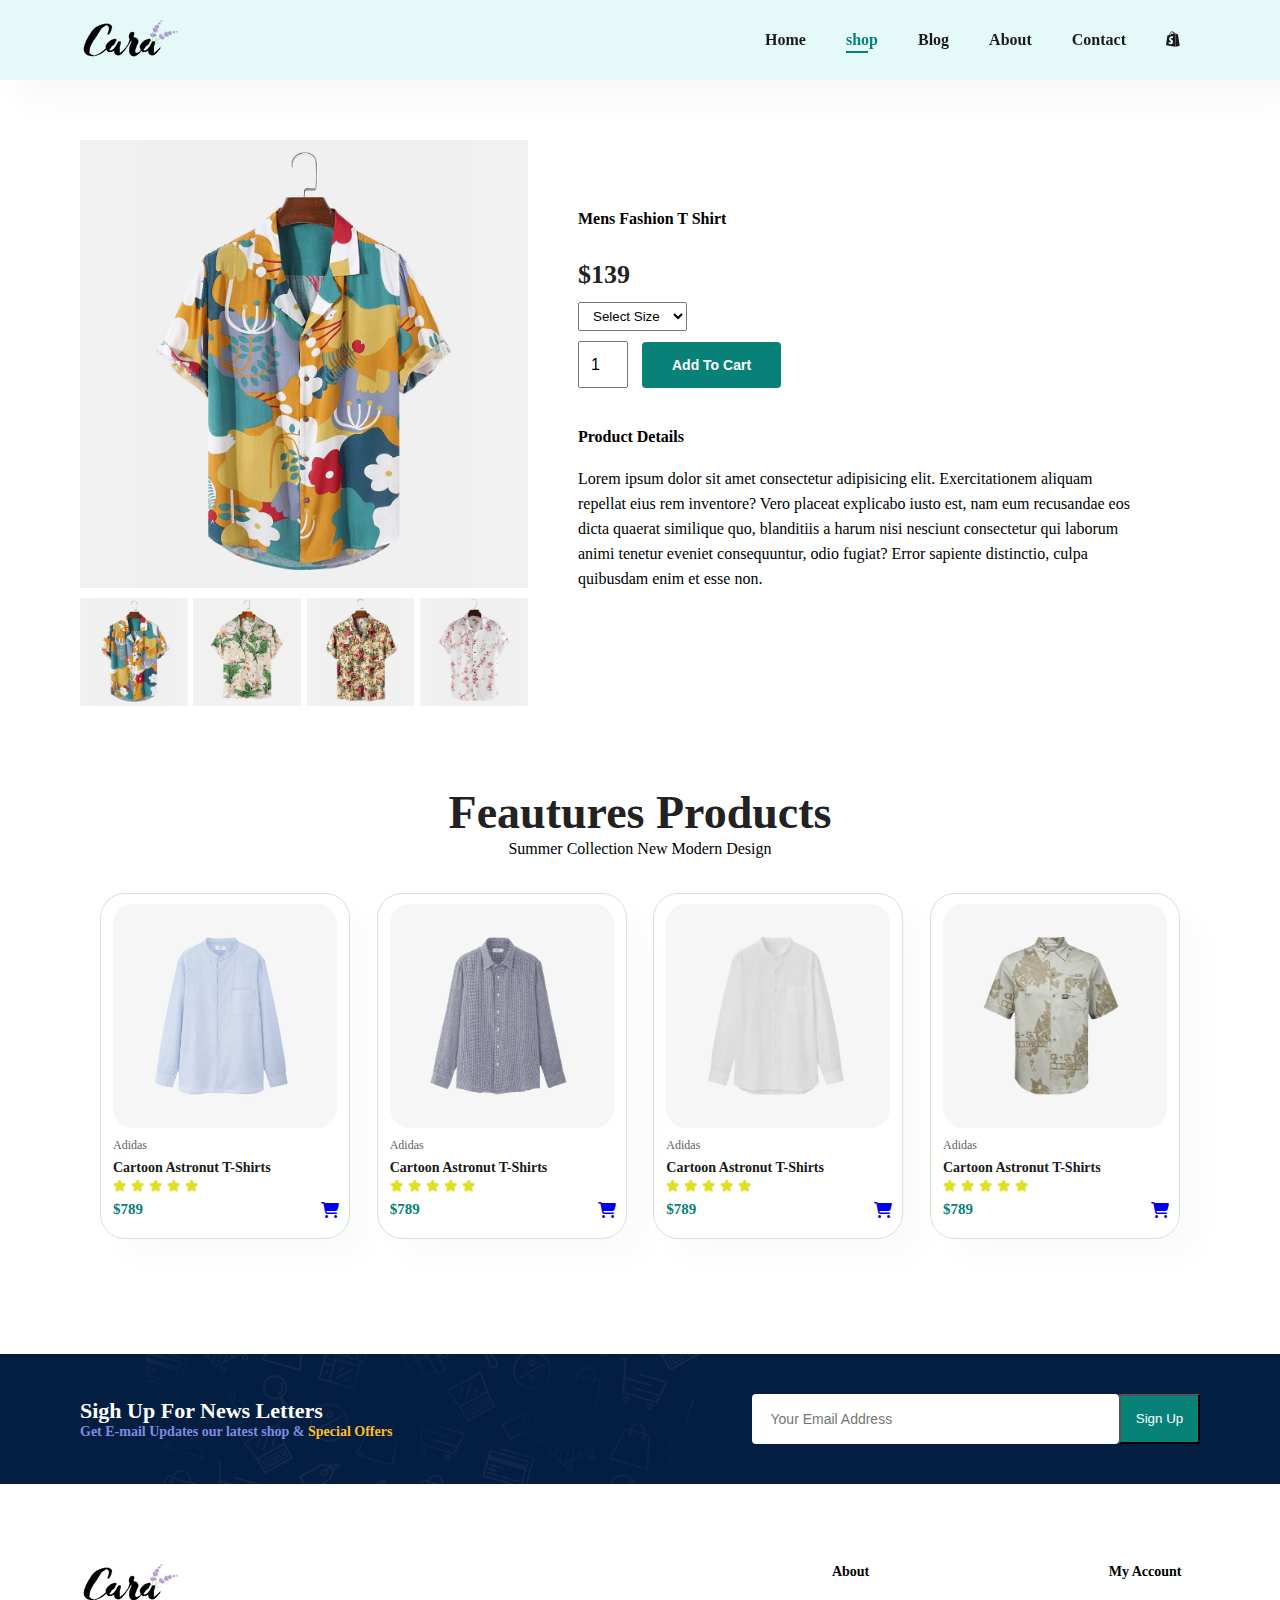
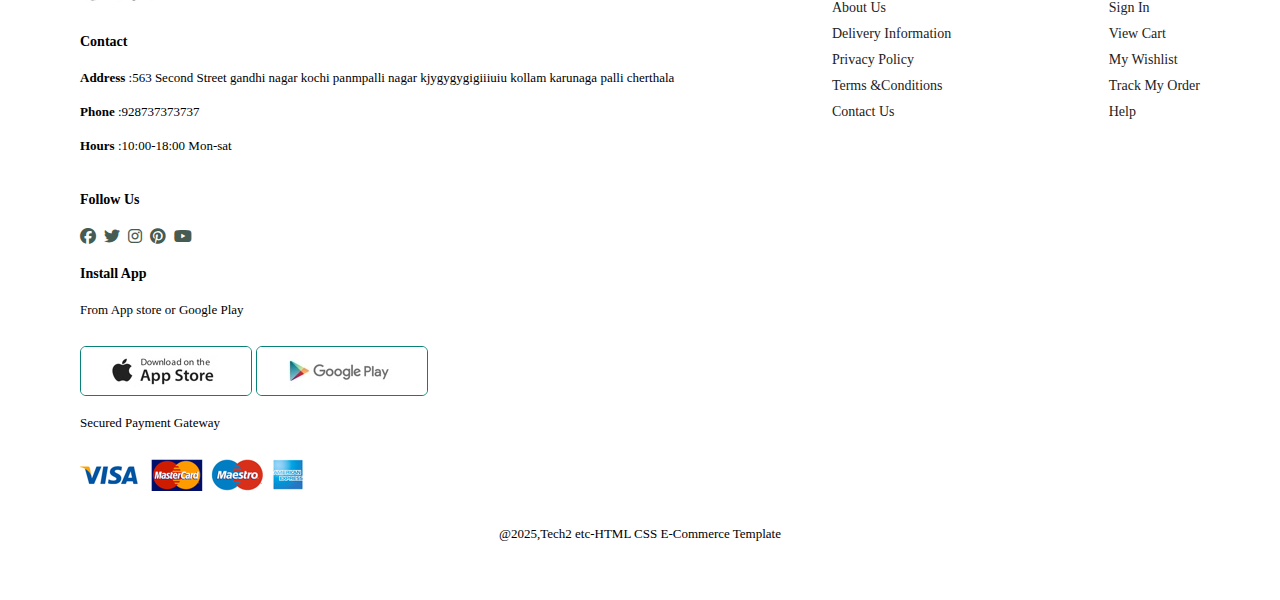
<file: sproduct.html>
<html lang="en">
<head>
    <meta charset="UTF-8">
    <meta name="viewport" content="width=device-width, initial-scale=1.0">
    <title>E-Commerce</title>
    <link rel="stylesheet" href="style.css">
    <link rel="icon" type="img/png" href="img/products/f1.jpg">
    <link rel="stylesheet" href="https://cdnjs.cloudflare.com/ajax/libs/font-awesome/6.5.0/css/all.min.css">

</head>
<body>
    <div id="toast"></div>

    <section id="header">
         <a href="#"> <img src="img/logo.png"  class="logo" alt=""></a>
         <div>
            <ul id="navbar">
                <li><a href="index.html"  >Home</a></li>
                <li><a href="shop.html" class="active">shop</a></li>
                <li><a href="blog.html">Blog</a></li>
                <li><a href="about.html">About</a></li>
                <li><a href="contact.html">Contact</a></li>
                <li><a href="cart.html" id="lg-bag"><i class="fa-brands fa-shopify"></i></a></li>
                <a href="#" id="close"><i class="fa-solid fa-xmark"></i></a>
            </ul>
         </div>
         <div id="mobile">
            <a href="cart.html"><i class="fa-brands fa-shopify"></i></a>
            <i id="bar" class="fas fa-outdent"></i>
        </div>
        
    </section>
    
   <section id="pro-details" class="section-p1">
 
    <div class="single-pro-img" >
       <img src="img/products/f1.jpg"  width="100%" id="main-img">
       <div class="small-img-group">

            <div class="small-img-col">
            <img src="img/products/f1.jpg" alt="" width="100%" class="small-img">
            </div>

            <div class="small-img-col">
            <img src="img/products/f2.jpg" alt="" width="100%" class="small-img">
            </div>

            <div class="small-img-col">
            <img src="img/products/f3.jpg" alt="" width="100%" class="small-img">
            </div>

            <div class="small-img-col">
            <img src="img/products/f4.jpg" alt="" width="100%" class="small-img">
            </div>

            </div>
        </div>
                <div class="single-pro-details"  >
    
                    <h4>Mens Fashion T Shirt</h4>
                    <h2>$139</h2>
                    <select >
                        <option>Select Size</option>
                        <option>XL</option>
                        <option>XXL</option>
                        <option>Small</option>
                        <option>Large</option>
                        <option>Medium</option>
                    </select>
                    <input type="number"  value="1">
                    <button class="normal" onclick="addToCart()">Add To Cart</button>

                    <h4>Product Details</h4>
                    <span>
                        Lorem ipsum dolor sit amet consectetur adipisicing elit. Exercitationem aliquam repellat eius rem inventore? Vero placeat explicabo iusto est, nam eum recusandae eos dicta quaerat similique quo, blanditiis a harum nisi nesciunt consectetur qui laborum animi tenetur eveniet consequuntur, odio fugiat? Error sapiente distinctio, culpa quibusdam enim et esse non.
                    </span>
                </div>
   </section>
 

   <section id="product1" class="section-p1">
    <h2>Feautures Products</h2>
    <p>Summer  Collection New Modern Design</p>
    <div  class="pro-container">
        <div class="pro">
            <img src="img/products/n1.jpg" alt="#">
            <div class="des">
                <span>Adidas </span>
                <h5>Cartoon Astronut T-Shirts</h5>
                <div class="star">
                    <i class="fas fa-star"></i>
                    <i class="fas fa-star"></i>
                    <i class="fas fa-star"></i>
                    <i class="fas fa-star"></i>
                    <i class="fas fa-star"></i>
                </div>
                <h4>
                    $789
                </h4>
            </div  >
            <a href="#"><i class="fa-solid fa-cart-shopping  cart" ></i></a>
        </div>
    
        <div class="pro">
            <img src="img/products/n2.jpg" alt="#">
            <div class="des">
                <span>Adidas </span>
                <h5>Cartoon Astronut T-Shirts</h5>
                <div class="star">
                    <i class="fas fa-star"></i>
                    <i class="fas fa-star"></i>
                    <i class="fas fa-star"></i>
                    <i class="fas fa-star"></i>
                    <i class="fas fa-star"></i>
                </div>
                <h4>
                    $789
                </h4>
            </div  >
            <a href="#"><i class="fa-solid fa-cart-shopping  cart" ></i></a>
        </div>
    
        <div class="pro">
            <img src="img/products/n3.jpg" alt="#">
            <div class="des">
                <span>Adidas </span>
                <h5>Cartoon Astronut T-Shirts</h5>
                <div class="star">
                    <i class="fas fa-star"></i>
                    <i class="fas fa-star"></i>
                    <i class="fas fa-star"></i>
                    <i class="fas fa-star"></i>
                    <i class="fas fa-star"></i>
                </div>
                <h4>
                    $789
                </h4>
            </div  >
            <a href="#"><i class="fa-solid fa-cart-shopping  cart" ></i></a>
        </div>
    
        <div class="pro">
            <img src="img/products/n4.jpg" alt="#">
            <div class="des">
                <span>Adidas </span>
                <h5>Cartoon Astronut T-Shirts</h5>
                <div class="star">
                    <i class="fas fa-star"></i>
                    <i class="fas fa-star"></i>
                    <i class="fas fa-star"></i>
                    <i class="fas fa-star"></i>
                    <i class="fas fa-star"></i>
                </div>
                <h4>
                    $789
                </h4>
            </div  >
            <a href="#"><i class="fa-solid fa-cart-shopping  cart" ></i></a>
        </div>
    
        
    
    </div>
        </section>
    



    <section id="newsletter" class="section-p1 section-m1">
        <div class="newstext">
            <h4>Sigh Up For News Letters</h4>
            <p>Get E-mail Updates our latest shop & <span> Special Offers</span></p>
        </div>
        <div class="form">
            <input type="text" placeholder="Your Email Address" >
            <button class="whit" >Sign Up</button>
        </div>
    </section>
    <footer class="section-p1">
<div class="col">
    <img src="img/logo.png"  alt="" class="logo">
    <h4>Contact</h4>
    <p><strong>Address</strong> :563 Second Street gandhi nagar kochi panmpalli nagar kjygygygigiiiuiu kollam karunaga palli cherthala</p>
    <p><strong>Phone</strong> :928737373737 </p>
    <p><strong>Hours</strong> :10:00-18:00 Mon-sat</p>
    <div class="follow">
        <h4>Follow Us</h4>
        <div class="icon">
            <i class="fab fa-facebook"></i>
            <i class="fab fa-twitter"></i>
            <i class="fab fa-instagram"></i>
            <i class="fab fa-pinterest"></i>
            <i class="fab fa-youtube"></i>  
        </div>
    </div>
</div>

<div class="col">
    <h4>
        About
    </h4>
    <a href="#"> About Us</a>
    <a href="#">Delivery Information</a>
    <a href="#">Privacy Policy</a>
    <a href="#">Terms &Conditions</a>
    <a href="#">Contact Us</a>
</div>

<div class="col">
    <h4>
        My Account
    </h4>
    <a href="#">Sign In</a>
    <a href="#">View Cart</a>
    <a href="#">My Wishlist</a>
    <a href="#">Track My Order</a>
    <a href="#">Help</a>
</div>
<div class="col install">
<h4>Install App</h4>
<p>From App store or Google Play</p>
<div class="row">
    <img src="img/pay/app.jpg" alt="">
    <img src="img/pay/play.jpg" alt="">
</div>
<p>Secured Payment Gateway</p>
<img src="img/pay/pay.png" alt="">
</div>

<div class="copyright">
<p>@2025,Tech2 etc-HTML CSS E-Commerce Template</p>
</div>
    </footer>

   <script>
var Mainimg=document.getElementById('main-img');
var smalimg=document.getElementsByClassName('small-img');

smalimg[0].onclick=function(){
    Mainimg.src= smalimg[0].src;
}

smalimg[1].onclick=function(){
    Mainimg.src= smalimg[1].src;
} 

smalimg[2].onclick=function(){
    Mainimg.src= smalimg[2].src;
}

smalimg[3].onclick=function(){
    Mainimg.src= smalimg[3].src;

}
function showToast(message) {
  const toast = document.getElementById("toast");
  toast.textContent = message;
  toast.className = "show";

  setTimeout(() => {
    toast.className = toast.className.replace("show", "");
  }, 3000); // Toast visible for 3 seconds
}

function addToCart() {
    const mainImg = document.getElementById('main-img');
    const imageSrc = mainImg.src;

    const imageName = imageSrc.substring(imageSrc.lastIndexOf("/") + 1);

    const product = {
        id: imageName,
        name: "Mens Fashion T Shirt",
        price: 139,
        image: imageSrc
    };

    let cart = JSON.parse(localStorage.getItem("cart")) || [];

    const exists = cart.find(item => item.id === product.id);

    if (!exists) {
        cart.push(product);
        localStorage.setItem("cart", JSON.stringify(cart));
        showToast("Item added to cart!");
    } else {
        showToast("This shirt is already in your cart.");
    }
}


   </script>
</body>
<script src="index.js">
  

</script>

</html>
</file>
<file: style.css>
*{
    margin: 0;
    padding: 0;
    box-sizing: border-box;
    text-decoration: none;
    list-style: none;
}

h1{
    font-size: 50px;
    line-height: 64px;
    color: #222;
}
h2{
    font-size: 46px;
    line-height: 54px;
    color: #222;
}
button.normal{
    font-size: 14px;
    font-weight: 600;
    padding: 15px 30px;
    color: #000;
    background-color: #fff;
    border-radius: 4px;
    cursor: pointer;
    border: none;
    outline: none;
    transition: 0.2s ease;
}
button.white{
    font-size: 13px;
    font-weight: 600;
    padding: 11px 18px;
    color: #fff;
    background-color:transparent;
    cursor: pointer;
    border: 1px solid #fff;
    outline: none;
    transition: 0.2s ease;
}
.section-m1{
margin: 40px 0;
}
.section-p1{
padding: 40px 80px;
}
/*header starts*/
#header{
    display: flex;
    align-items: center;
    justify-content: space-between;
    padding: 20px 80px;
    background-color: #e5f9f8;
    box-shadow: 20px 20px 34px rgba(7, 0, 0, 0.03) ;
   z-index: 999;
  position: sticky;
  top: 0;   
  left: 0;
}
#navbar {
    display:flex;
    align-items: center;
    justify-content: center;
}
#navbar li{
    padding: 0 20px;
    position: relative;
}

#navbar li a {
    color: #1a1a1a;
    font-weight: 600;
    font-size: 16px;
    transition: 0.3s ease-in;
}
#navbar li a:hover{
    color: #088178;
}
#navbar li a:hover,
#navbar li a.active{
color: #088178;
}
#navbar li a.active::after{
    content: "";
    width: 30%;
    height: 2px;
    background:#088178;
    position: absolute;
    bottom: -4px;
    left: 20px;
}
#navbar li a.active::after,
#navbar li a:hover::after{
    content: "";
    width: 30%;
    height: 2px;
    background:#088178;
    position: absolute;
    bottom: -4px;
    left: 20px;
}
/*header ends*/
/*home Page Starts*/
#hero {
    background-image: url(img/hero4.png);
    height: 90vh;
    width: 100%;
    background-size:cover ;
    background-position: top 25%  right 0;
    padding: 0 80px;
    display: flex;
 flex-direction: column;
align-items: flex-start;
justify-content: center;
}
#hero h4 {
   padding-bottom: 15px;
}
#hero h1 {
   color: #088178;
   padding-bottom: 15px;
}
#hero p{
   
    padding-bottom: 15px;
 }
 #hero button{
   background-image: url(img/button.png);
 background-color: transparent;
 color: #088178;
 border: 0;
 padding: 14px 80px 14px 65px;
 background-repeat: no-repeat;
 cursor: pointer;
 font-weight: 700;
 font-size: 15px;
 }

 /* feature section starts */

#feature .featurebx{
    width: 180px;
    text-align: center;
    padding: 25px 15px ;
    box-shadow: 20px 20px 34px rgba(0,0, 0,0.03) ;
    border: 1px solid #cce7d0;
    border-radius: 4px;
    margin:15px 0 ;
}
#feature .featurebx:hover{
    box-shadow: 10px 10px 54px rgba(17, 0, 255, 0.1);
}
#feature .featurebx h6 {
    display: inline-block;
    padding: 9px 8px 6px 8px;
    line-height: 1;
    border-radius: 4px;
    color: #088178;
    background-color: #fddde4;
}
#feature img {
    width: 100%;
    margin-bottom: 10px;
}
#feature {
    display: flex;
    align-items: center;
    justify-content: space-between;
    flex-wrap: wrap;
}
#feature .featurebx:nth-child(2) h6{
     background-color:#cdebbc ;
} #feature .featurebx:nth-child(3) h6{
    background-color:#d1e8f2 ;
}
#feature .featurebx:nth-child(4) h6{
    background-color:#cdd4f8 ;
}
#feature .featurebx:nth-child(5) h6{
    background-color:#f6dbf6 ;
}
#feature .featurebx:nth-child(6) h6{
    background-color:#fff2e5;
}
#product1{
    text-align: center;
}
#product1 .pro {
    width: 23%;
    min-width: 250px;
    padding: 10px 12px;
    border: 1px solid #cce7d0;
    border-radius:25px ;
    cursor: pointer;
    box-shadow: 20px 20px 30px rgba(0, 0, 0, 0.02);
    margin: 15px 0;
    transition: 0.2s ease;
    position: relative;
}
#product1   .pro-container{
    display: flex;
    justify-content: space-between;
    padding: 20px;
    flex-wrap: wrap;
}
    
#product1 .pro:hover{
    box-shadow: 20px 20px 30px rgba(0, 0, 0,0.06);
}
#product1 .pro  img {
    width: 100%;
    border-radius:20px ;
}
#product1 .pro .des
{
    text-align: start;
    padding: 10px 0;
}
#product1 .pro .des span {
    color: #606063;
    font-size: 12px;
}
#product1 .pro .des h5{
  padding-top: 7px;
  color: #1a1a1a;
  font-size: 14px;
}
#product1 .pro .des i{
    font-size: 12px;
    color: rgb(224, 224, 35);
}
#product1 .pro .des h4{
    padding-top: 7px;
    font-size: 15px;
    font-weight: 700;
    color: #088178;
}
#product1 .pro  .cart{
   position: absolute;
   bottom: 20px;
   right: 10px;
}

/*banner Starts*/
#banner{
 display: flex;
 flex-direction: column;
 justify-content: center;
 align-items: center;
 text-align: center;
 background-image: url(img/banner/b2.jpg);
 width: 100%;
 height: 40vh;
 background-size: cover;
 background-position: center;
}
#banner h4 {
    color: #fff;
    font-size: 16px;
} 
#banner h2{
    color: #fff;
    font-size: 30px;
    padding: 10px 0;
}

#banner h2 span{
    color: red;
}
#banner button:hover{
    background:rgb(111, 31, 31);
    color: #fff;
}
#sm-banner {
    display: flex;
    justify-content: space-between;
    flex-wrap: wrap;
  
}
#sm-banner .banner-box{
    display: flex;
 flex-direction: column;
 justify-content: center;
 align-items: flex-start;
 background-image: url(img/banner/b17.jpg);
min-width: 700px;
 height: 50vh;
 background-size: cover;
 background-position: center;
 padding: 30px;
 
}
#sm-banner .banner-box2{
    background-image: url(img/banner/b10.jpg);
    min-width: 620px;
}
#sm-banner h4{
color: #fff;
font-size: 20px;
font-weight: 300;
}
#sm-banner h2{
    color: #fff;
font-size: 28px;
font-weight: 800;
}
#sm-banner span{
    color: #fff;
    font-size: 14px;
    font-weight: 500;
    padding-bottom: 15px;
    }

    #sm-banner .banner-box:hover button{
        background: #088178;
        border: 1px solid #088178;
    }
    #banner3  .banner-box{
        display: flex;
 flex-direction: column;
 justify-content: center;
 align-items: flex-start;
 background-image: url(img/banner/b7.jpg);
min-width: 30%;
 height: 30vh;
 background-size: cover;
 background-position: center;
 padding: 20px;
 margin-bottom: 20px;
 
    }
#banner3  h2{
        color: #fff;
        font-weight: 900;
        font-size: 28px;
}
#banner3  h3{
    color: #ec544e;
    font-weight: 800;
    font-size: 15px;
}

#banner3 {
    display: flex;
    justify-content: space-between;
    flex-wrap: wrap;
    padding: 0 80px;
}
#banner3 .banner-box2{
    background-image: url(img/banner/b4.jpg);
}
#banner3 .banner-box3{
    background-image: url(img/banner/b18.jpg);
}
#newsletter {
    display: flex;
    justify-content: space-between;
    flex-wrap: wrap;
    align-items: center;
    background-image: url(img/banner/b14.png);
    background-repeat: no-repeat;
    background-position: 20% 30%;
    background-color: #041e42;
}
#newsletter  h4{
    font-size: 22px;
    font-weight: 700;
    color: #fff;

}
#newsletter .form {

    display: flex;
    width: 40%;
}
#newsletter  p{
    font-size: 14px;
    font-weight: 600;
    color:#818ae0;
    
}
#newsletter  p span{
    color:#ffbd27;
    
}
#newsletter input{
    height: 3.125rem;
    padding: 0 1.25em;
    font-size: 14px;
    width: 100%;
    border: 1px solid  transparent;
    border-radius: 4px;
    outline: none;
}
#newsletter  button {
    background-color: #088178;
    color: #fff;
    white-space:normal;
}
.whit {
    width: 100px;
}

.col  h4{
    padding-bottom: 20px;
}
footer  p{
    padding-bottom: 10px;
    font-size: 13px;
    margin: 0 0 8px 0;
}
footer{
    display: flex;
    flex-wrap: wrap;
    justify-content: space-between;
}
footer .col{
    display: flex;
    flex-direction: column;
    align-items: flex-start;
    margin-bottom: 20px;
}
footer .logo {
    margin-bottom: 30px;
}
footer h4 {
    font-size: 14px;
}
footer a{
    font-size: 14px;
    color: #222;
    margin-bottom: 10px;
}
footer .follow{
    margin-top: 20px;
}

footer .follow i{
   color: #465b52;
   padding-right: 4px;
   cursor: pointer;
}
footer .install .row img{
border: 1px solid #088178;
border-radius: 6px;
}
footer .install img{
    margin: 10px 0 15px 0;
}

footer .follow i:hover,
footer a:hover{
    color: #088178;
}
footer .copyright {
    width: 100%;
    text-align: center;
}
#mobile {
    display:none;
    align-items: center;
}
#close{
    display: none;
}
/*Home Page Ends*/

/*Shop Page Starts*/
#page-header{
    background-image: url(img/banner/b1.jpg);
    width: 100%;
    height:40vh;
    background-size: cover;
    display: flex;
    justify-content: center;
    text-align: center;
    flex-direction: column;
    padding: 40px;
}
#page-header h2 ,
#page-header  p{
    color: #fff;
}
#pagination{
    text-align: center;

}
#pagination a {
    background-color: #088178;
    padding:15px 20px;
    margin-right: 8px;
    border-radius: 4px;
    color: #fff;
    font-weight: 600;
}
#pagination a i{
    font-size: 16px;
    font-weight: 600;
}

/*Single Prdduct Starts*/
#pro-details .single-pro-img {
width: 40%;
margin-right: 50px;
}
.small-img-group{
    display: flex;
    justify-content: space-between;
    margin-top: 10px;
}
.small-img-col {
    flex-basis: 24%;
    cursor: pointer;
}
#pro-details  {
    display: flex;
    margin-top: 20px;
}
#pro-details .single-pro-details {
    width: 50%;
    padding-top: 30px;
}
#pro-details .single-pro-details h4 {
    padding: 40px 0 20px 0;
}
#pro-details .single-pro-details h2{
    font-size: 26px;
}
#pro-details .single-pro-details select {
    display: block;
    padding: 5px 10px;
    margin-bottom: 10px;
}
#pro-details .single-pro-details input{
    width: 50px;
    height: 47px;
    font-size: 16px;
    margin-right: 10px;
    text-align: center;
}
#pro-details .single-pro-details button{
    background-color: #088178;
    color: #fff;
}

#pro-details .single-pro-details input:focus{
   outline: none;
}
#pro-details .single-pro-details span{
    line-height: 25px;
}

/*Shop Page endss*/


/*blog Page Starts*/
#page-header.blog-header{
   background-image: url(img/banner/b19.jpg);
}
#blog {
    padding: 150px 150px 0;
}

#blog .blog-box{
    display: flex;
    align-items: center;
    width: 100%;
    position: relative;
   padding-bottom: 90px;

}
#blog .blog-img{
    width: 50%;
    margin-right: 40px;
}
#blog img{
    width: 100%;
    height: 400px;
    object-fit: cover;
}
#blog .blog-details{
    width: 50%;
   
}
#blog .blog-details a{
    font-size: 21px;
    color: #000;
    font-weight: 700;
  margin-top: 20px;
  transition: 0.3s ease;
  
}
#blog .blog-details p{
    padding: 10px  0 10px 0;
}
#blog .blog-details a:hover {
    color: #088178;
}
#blog .blog-box h1 {
    position: absolute;
    top: -40px;
    left: 0;
    font-size: 70px;
    font-weight: 700;
    color: #c9cbce;
    z-index: -9;
}



/*Media-Query Starts*/


@media(max-width:768px){
    .section-p1 {
        padding: 40px 40px;
    }
    #navbar {
        display:flex;
        flex-direction: column;
        align-items: flex-start;
        justify-content: flex-start;
        position: fixed;
        top: 0;
        right: -300px;
        height: 100vh;
        width: 300px;
         background-color: #E3E6F3; 
        box-shadow: 0 40px 60px rgba(0, 0, 0, 0.1);
        padding: 80px 0 0  10px;
        transition: 0.3s ease;
    }

    #navbar.active{
        right: 0px;
        }
    #navbar li{
margin-bottom: 25px;
    }
    #mobile {
        display:flex;
        align-items: center;
    }
    #mobile i{
       color: #1a1a1a;
        font-size: 24px;
        padding-left: 20px;
    }
    #close{
        display: initial;
        position: absolute;
        top: 30px;
        left: 30px;
        color: #222;
        font-size: 24px;
    }
    #lg-bag{
        display: none;
    }
    #hero {
        height: 70vh;  
        padding: 0 80px; 
        background-position: top 30% right 30%;
    }
    #feature {
        justify-content: center;
    }
    #feature .featurebx {
        margin: 15px 15px;
    }
    #product1   .pro-container {
       
        justify-content: center;
        
    }
    #product1 .pro {
        margin: 15px ;   
    }
    #banner {
        height: 20vh;     
    }
    #sm-banner .banner-box {
        min-width: 100%;
        height: 30vh;   
    }
    #banner3 {
        padding: 0 40px;
    }
    #newsletter .form {
        
        width: 70%;
    }
}
@media(max-width:450px){
    #header {
        padding: 10px 30px;
        
    }
    #hero {
        padding: 0 20px;
        background-position: 65%;
    }
    h2 {
        font-size: 32px;
        
    }
    h1 {
        font-size: 38px;
        
    }
    .section-p1 {
        padding: 20px;
    }
    #feature .featurebx {
        width: 155px;
        margin: 0  0 15px 0;
    }
    #feature {
        justify-content: space-between;
        
    }
    #product1 .pro {
        width: 100%;

    }
    #banner {
        height: 40vh;
    }
    #sm-banner .banner-box {
     
        height: 40vh;
    }
    #sm-banner .banner-box2 {
     margin-top: 20px;
    }
    #banner3 {
        padding: 0 20px;
    }
    #banner3  .banner-box {
        width: 100%;
    }
    #newsletter .form {
       
        width: 100%;
    }
    #newsletter {
       height: 30vh;
    }
    .section-p1 {
        padding: 20px 20px;
    }
    footer .copyright {
        text-align:start;
    }

    /*SingleProduct*/
    #pro-details {
        display: flex;
       flex-direction: column;
    }
    #pro-details .single-pro-img {
        width: 100%;
        margin-right: 0;
        
    }
    #pro-details .single-pro-details {
        width: 100%;
    }
    #blog .blog-box {
        display: flex;
        flex-direction: column;
        align-items: flex-start;
        
    }
    #blog {
        padding: 100px 20px 0 20px;
    }
    #blog .blog-img {
        width: 100%;
        margin-right: 0px;
        margin-bottom: 30px;
    }
    
    #blog .blog-details {
        width: 100%;
    }
}

/*blogpage */

/*Media Query End*/
</file>
